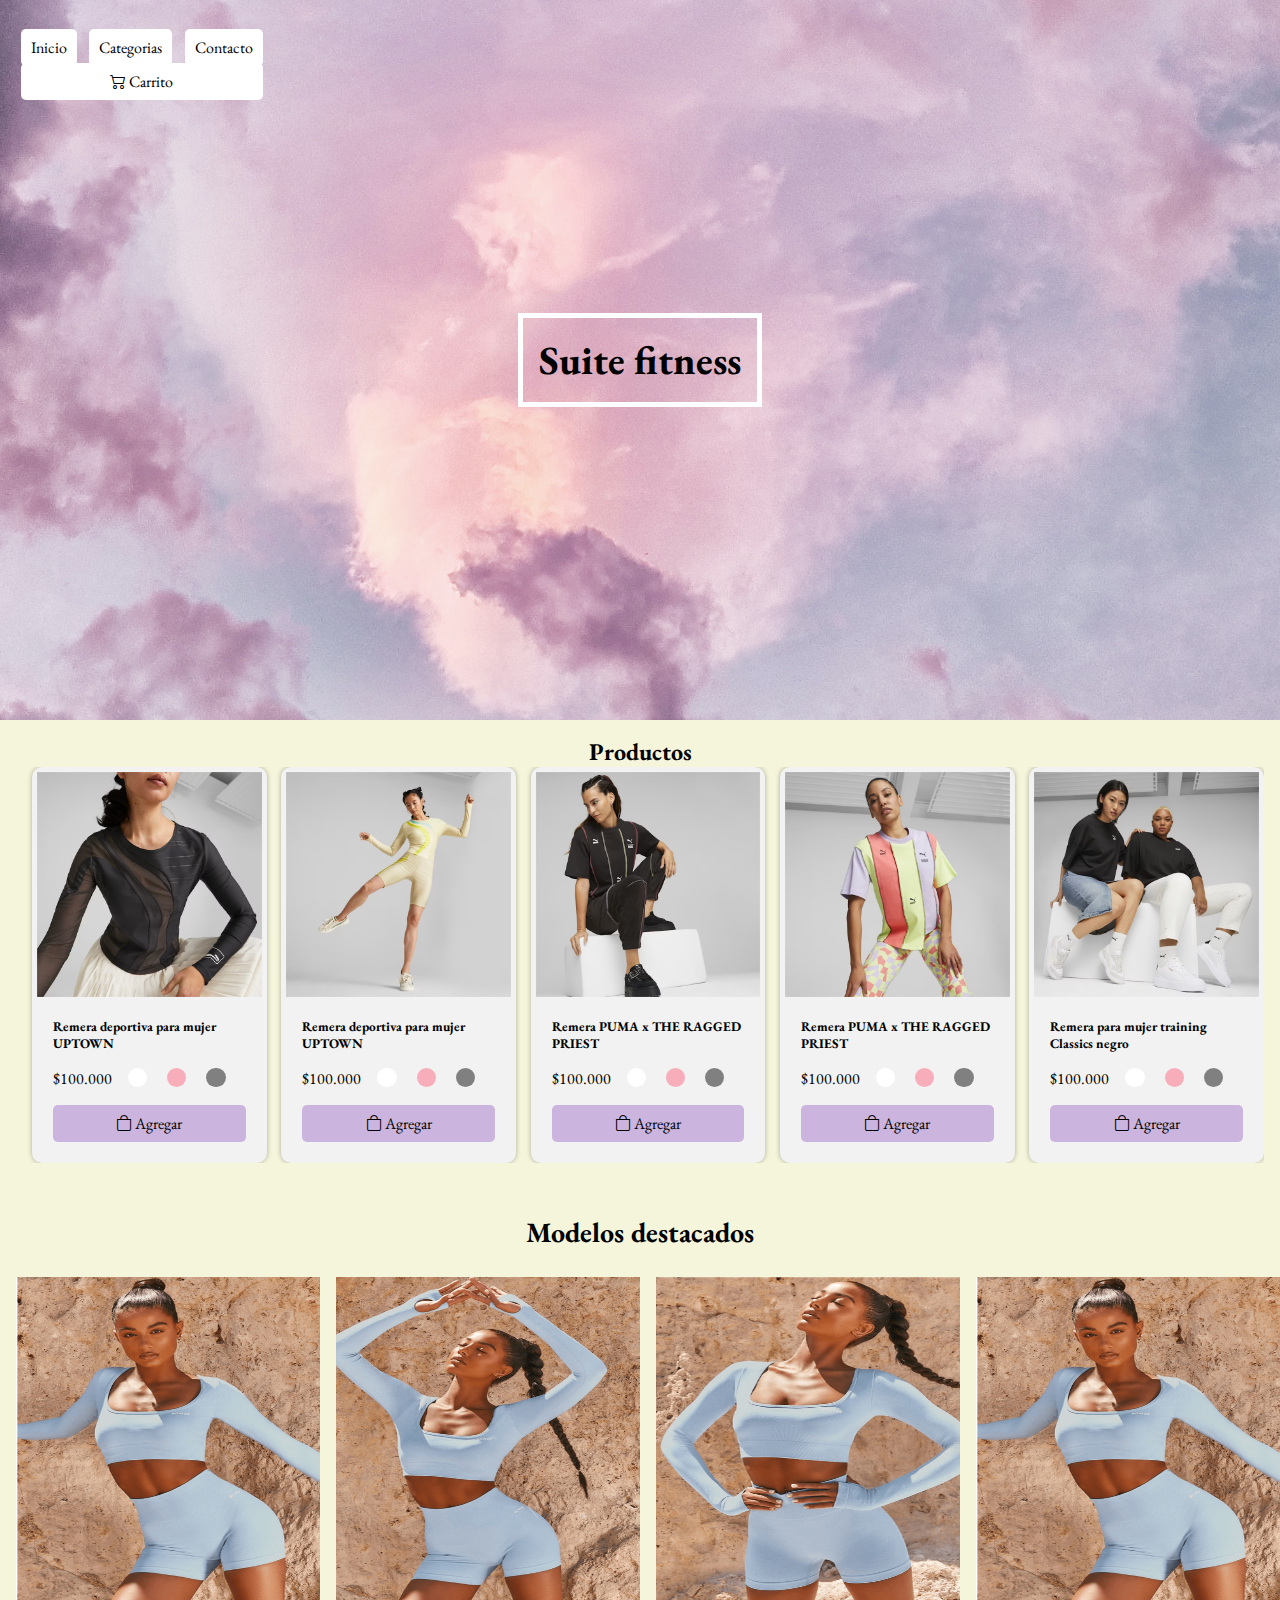
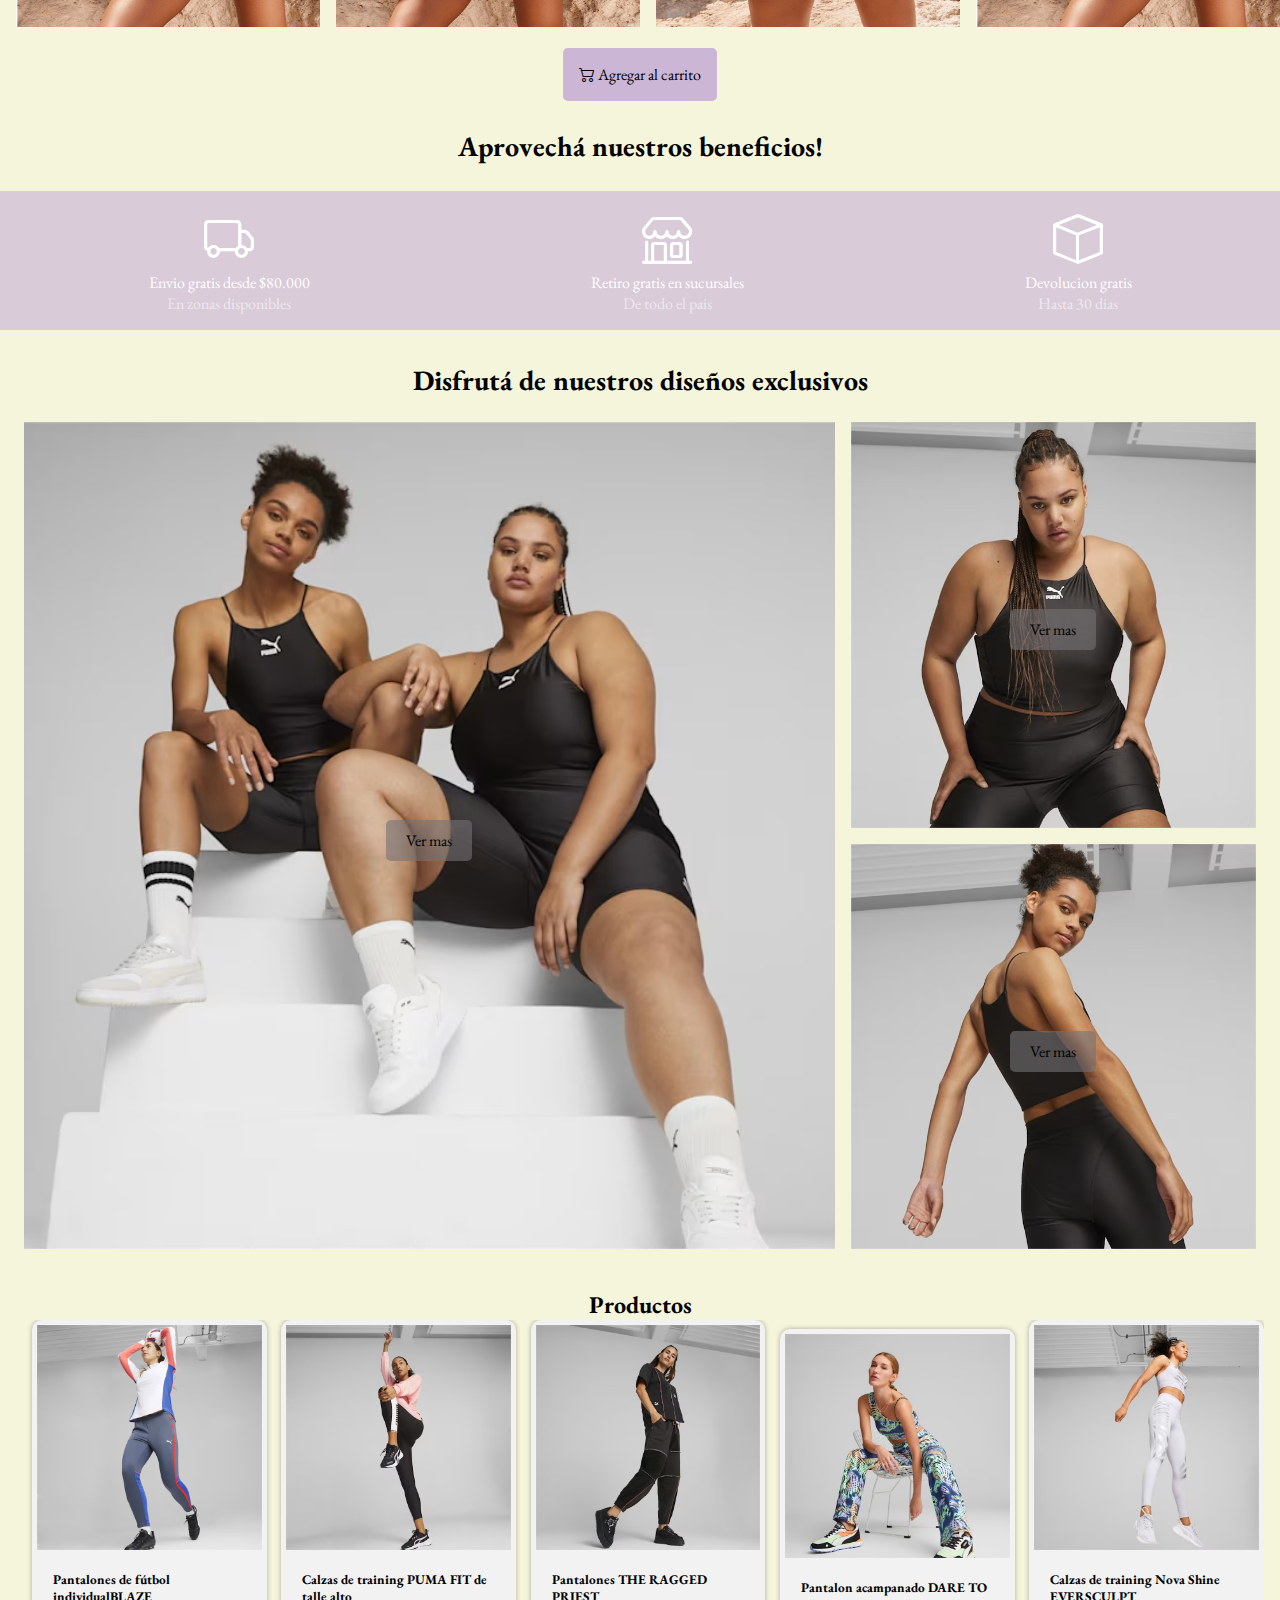
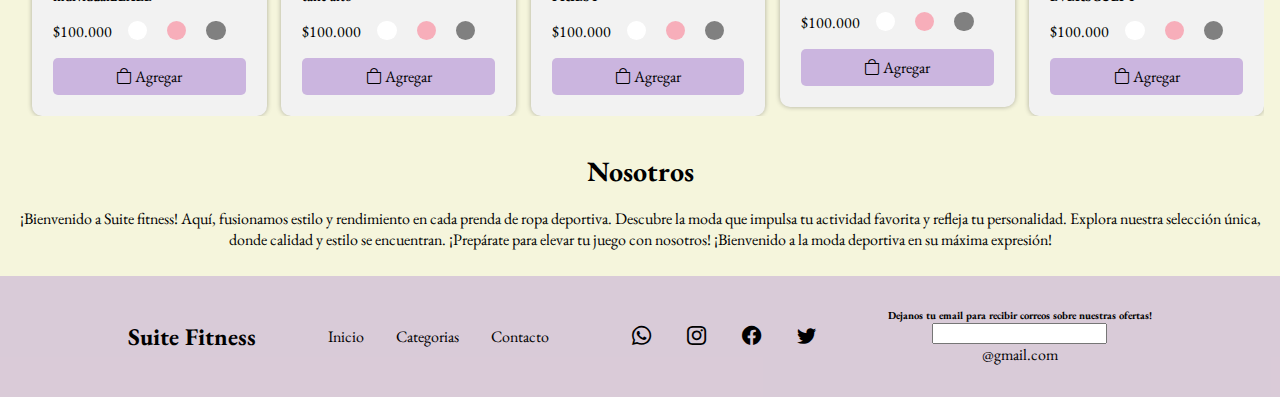
<file: index.html>
<!DOCTYPE html>
<html lang="en">
<head>
    <meta charset="UTF-8">
    <meta name="viewport" content="width=device-width, initial-scale=1.0">
    <link rel="stylesheet" href="https://cdn.jsdelivr.net/npm/bootstrap-icons@1.11.2/font/bootstrap-icons.min.css">
    <link rel="preconnect" href="https://fonts.googleapis.com">
    <link rel="preconnect" href="https://fonts.gstatic.com" crossorigin>
    <link href="https://fonts.googleapis.com/css2?family=DM+Serif+Display:ital@1&family=EB+Garamond&display=swap" rel="stylesheet">
    <link href="https://cdn.jsdelivr.net/npm/bootstrap@5.3.2/dist/css/bootstrap.min.css" rel="stylesheet" integrity="sha384-T3c6CoIi6uLrA9TneNEoa7RxnatzjcDSCmG1MXxSR1GAsXEV/Dwwykc2MPK8M2HN" crossorigin="anonymous">
    <meta name="view-transition" content="same-origin">
    <link rel="stylesheet" href="./styles/styles.css">
    <meta name="description" content="Explora nuestra amplia gama de productos en la tienda en línea. Descubre ofertas especiales y productos exclusivos. ¡Haz que tus compras sean fáciles y convenientes con nosotros!">
    <title>Inicio</title>
</head>
<body>
    <header class="navbar navbar-expand-lg bg-body-tertiary">
        <div class="container-fluid">
            <button class="navbar-toggler" type="button" data-bs-toggle="collapse" data-bs-target="#navbarNavAltMarkup" aria-controls="navbarNavAltMarkup" aria-expanded="false" aria-label="Toggle navigation">
            <span class="navbar-toggler-icon"></span>
            </button>
        <nav class="collapse navbar-collapse" id="navbarNavAltMarkup">
            <div class="navbar-nav">
                <a class="nav-link active button button-header" aria-current="page" href="./index.html">Inicio</a>
                <a class="nav-link button button-header" href="./pages/categorias.html">Categorias</a>
                <a class="nav-link button button-header" href="#footer">Contacto</a>
                <div class="nav-link button-carrito">
                    <i class="bi-cart2"></i>
                    <a href="./pages/carrito.html">Carrito</a>
                </div>
            </div>
        </nav>
        </div>
    </header>

    <main>
        <div class="portada">
            <H1>
                Suite fitness
            </H1>
        </div>

        <section class="product container">

            <h2 class="product__title">Productos</h2>
            
            <div class="product__carrusel">
                
                <article class="product__card">
                    <img src="./img/topnegro2.avif" alt="">
                    <div class="product__info">
                        <h5>Remera deportiva para mujer UPTOWN</h5>
                        <div class="product__precio-color">
                            <p>$100.000</p>
                            <div class="color-options-container">
                                <div class="color-option color1"></div>
                                <div class="color-option color2"></div>
                                <div class="color-option color3"></div>
                            </div>
                        </div>
                        <a class="button button__carrusel" href="./pages/carrito.html"><i class="bi bi-bag"></i>    Agregar</a>
                    </div>
                </article>

                <article class="product__card">
                    <img src="./img/modelo-topveige.avif" alt="">
                    <div class="product__info">
                        <h5>Remera deportiva para mujer UPTOWN</h5>
                        <div class="product__precio-color">
                            <p>$100.000</p>
                            <div class="color-options-container">
                                <div class="color-option color1"></div>
                                <div class="color-option color2"></div>
                                <div class="color-option color3"></div>
                            </div>
                        </div>
                        <a class="button button__carrusel" href="./pages/carrito.html"><i class="bi bi-bag"></i>    Agregar</a>
                    </div>
                </article>

                <article class="product__card">
                    <img src="./img/conjuntonegro2.avif" alt="">
                    <div class="product__info"> 
                        <h5>Remera PUMA x THE RAGGED PRIEST</h5>
                        <div class="product__precio-color">
                            <p>$100.000</p>
                            <div class="color-options-container">
                                <div class="color-option color1"></div>
                                <div class="color-option color2"></div>
                                <div class="color-option color3"></div>
                            </div>
                        </div>
                        <a class="button button__carrusel" href="./pages/carrito.html"><i class="bi bi-bag"></i>    Agregar</a>
                    </div>
                </article>

                <article class="product__card">
                    <img src="./img/remeramulticolor.avif" alt="">
                    <div class="product__info">
                        <h5>Remera PUMA x THE RAGGED PRIEST </h5>
                        <div class="product__precio-color">
                            <p>$100.000</p>
                            <div class="color-options-container">
                                <div class="color-option color1"></div>
                                <div class="color-option color2"></div>
                                <div class="color-option color3"></div>
                            </div>
                        </div>
                        <a class="button button__carrusel" href="./pages/carrito.html"><i class="bi bi-bag"></i>    Agregar</a>
                    </div>
                </article>

                <article class="product__card">
                    <img src="./img/remeramujer.avif" alt="">
                    <div class="product__info">
                        <h5>Remera para mujer training Classics negro</h5>
                        <div class="product__precio-color">
                            <p>$100.000</p>
                            <div class="color-options-container">
                                <div class="color-option color1"></div>
                                <div class="color-option color2"></div>
                                <div class="color-option color3"></div>
                            </div>
                        </div>
                        <a class="button button__carrusel" href="./pages/carrito.html"><i class="bi bi-bag"></i>    Agregar</a>
                    </div>
                </article>

                <article class="product__card">
                    <img src="./img/topcortogris.avif" alt="">
                    <div class="product__info">
                        <h5>Top corto gris con negro DARE TO </h5>
                        <div class="product__precio-color">
                            <p>$100.000</p>
                            <div class="color-options-container">
                                <div class="color-option color1"></div>
                                <div class="color-option color2"></div>
                                <div class="color-option color3"></div>
                            </div>
                        </div>
                        <a class="button button__carrusel" href="./pages/carrito.html"><i class="bi bi-bag"></i>    Agregar</a>
                    </div>
                </article>

                <article class="product__card">
                    <img src="./img/remeracortatirantes.avif" alt="">
                    <div class="product__info">
                        <h5>Remera corta de tirantes RUN ULTRAFORM </h5>
                        <div class="product__precio-color">
                            <p>$100.000</p>
                            <div class="color-options-container">
                                <div class="color-option color1"></div>
                                <div class="color-option color2"></div>
                                <div class="color-option color3"></div>
                            </div>
                        </div>
                        <a class="button button__carrusel" href="./pages/carrito.html"><i class="bi bi-bag"></i>    Agregar</a>
                    </div>
                </article>

                <article class="product__card">
                    <img src="./img/remerablanca.avif" alt="">
                    <div class="product__info">
                        <h5>Remera gráfica blanca PUMA x LIBERTY </h5>
                        <div class="product__precio-color">
                            <p>$100.000</p>
                            <div class="color-options-container">
                                <div class="color-option color1"></div>
                                <div class="color-option color2"></div>
                                <div class="color-option color3"></div>
                            </div>
                        </div>
                        <a class="button button__carrusel" href="./pages/carrito.html"><i class="bi bi-bag"></i>    Agregar</a>
                    </div>
                </article>

                <article class="product__card">
                    <img src="./img/topcortonegro.avif" alt="">
                    <div class="product__info">
                        <h5>Top de training corto Studio Ultrabare</h5>
                        <div class="product__precio-color">
                            <p>$100.000</p>
                            <div class="color-options-container">
                                <div class="color-option color1"></div>
                                <div class="color-option color2"></div>
                                <div class="color-option color3"></div>
                            </div>
                        </div>
                        <a class="button button__carrusel" href="./pages/carrito.html"><i class="bi bi-bag"></i>    Agregar</a>
                    </div>
                </article>

                <article class="product__card">
                    <img src="./img/remerarosa.avif" alt="">
                    <div class="product__info">
                        <h5>Remera gráfica rosa PUMA x LIBERTY</h5>
                        <div class="product__precio-color">
                            <p>$100.000</p>
                            <div class="color-options-container">
                                <div class="color-option color1"></div>
                                <div class="color-option color2"></div>
                                <div class="color-option color3"></div>
                            </div>
                        </div>
                        <a class="button button__carrusel" href="./pages/carrito.html"><i class="bi bi-bag"></i>    Agregar</a>
                    </div>
                </article>
            </div> 
        </section>

        <section class="galeria container">
            <h2 class="title">Modelos destacados</h2>
            <div class="galeria__img">
                <div class="galeria-seccion1">
                    <div>
                        <img src="./img/conjuntoazul1.png" alt="">
                    </div>
                    <div>
                        <img src="./img/conjuntoazul2.png" alt="">
                    </div>
                </div>
                
                <div class="galeria-seccion2">
                    <div>
                        <img src="./img/conjuntoazul3.png" alt="">
                    </div>
                    <div>
                        <img src="./img/conjuntoazul1.png" alt="">
                    </div>
                </div>
            </div>

            <div class="galeria__button button">
                <i class="bi-cart2"></i>
                <a href="./pages/carrito.html">Agregar al carrito</a>
            </div>
        </section>

        <h2 class="title title-beneficios">Aprovechá nuestros beneficios!</h2>
        <section class="beneficio">
            <div class="beneficio__envio">
                <i class="bi bi-truck"></i>
                <div class="envio-info">  Envio gratis desde $80.000<p class="beneficio-info2">En zonas disponibles</p></div>
            </div>
            <div class="beneficio__retiro">
                <i class="bi bi-shop"></i>               
                <div class="retiro-info">  Retiro gratis en sucursales <p class="beneficio-info2">De todo el pais</p></div>
            </div>
            <div class="beneficio__devolucion">
                <i class="bi bi-box"></i>
                <div class="devolucion-info">  Devolucion gratis<p class="beneficio-info2">Hasta 30 dias</p></div>
            </div>

        </section>

        <h2 class="title title-galeria">Disfrutá  de nuestros diseños exclusivos</h2>
        <div class="galeria-2 container">
            <section class="galeria-2__photo-destacada photo">
                <img src="./img/topdoble.avif" alt="">
                <a href="./pages/categorias.html" class="button button-destacado">Ver mas</a>  
            </section>
            <section class="galeria-2__photo2 photo">
                <img src="./img/topdoble2.avif" alt="">
                <a href="./pages/categorias.html" class="button button-destacado">Ver mas</a>
            </section>
            <section class="galeria-2__photo3 photo">
                <img src="./img/topdoble3.avif" alt="">
                <a href="./pages/categorias.html" class="button button-destacado">Ver mas</a>
            </section>
        </div>

        <section class="product container">

            <h2 class="product__title">Productos</h2>
            
            <div class="product__carrusel">
                
                <article class="product__card">
                    <img src="./img/pantalon-futbol.avif" alt="">
                    <div class="product__info">
                        <h5>Pantalones de fútbol individualBLAZE</h5>
                        <div class="product__precio-color">
                            <p>$100.000</p>
                            <div class="color-options-container">
                                <div class="color-option color1"></div>
                                <div class="color-option color2"></div>
                                <div class="color-option color3"></div>
                            </div>
                        </div>
                        <a class="button button__carrusel" href="./pages/carrito.html"><i class="bi bi-bag"></i>    Agregar</a>
                    </div>
                </article>

                <article class="product__card">
                    <img src="./img/calza-rosa-negro.avif" alt="">
                    <div class="product__info">
                        <h5>Calzas de training PUMA FIT de talle alto</h5>
                        <div class="product__precio-color">
                            <p>$100.000</p>
                            <div class="color-options-container">
                                <div class="color-option color1"></div>
                                <div class="color-option color2"></div>
                                <div class="color-option color3"></div>
                            </div>
                        </div>
                        <a class="button button__carrusel" href="./pages/carrito.html"><i class="bi bi-bag"></i>    Agregar</a>
                    </div>
                </article>

                <article class="product__card">
                    <img src="./img/pantalon-ancho-negro.avif" alt="">
                    <div class="product__info"> 
                        <h5>Pantalones THE RAGGED PRIEST</h5>
                        <div class="product__precio-color">
                            <p>$100.000</p>
                            <div class="color-options-container">
                                <div class="color-option color1"></div>
                                <div class="color-option color2"></div>
                                <div class="color-option color3"></div>
                            </div>
                        </div>
                        <a class="button button__carrusel" href="./pages/carrito.html"><i class="bi bi-bag"></i>    Agregar</a>
                    </div>
                </article>

                <article class="product__card">
                    <img src="./img/pantalon-estampado.avif" alt="">
                    <div class="product__info">
                        <h5>Pantalon acampanado DARE TO</h5>
                        <div class="product__precio-color">
                            <p>$100.000</p>
                            <div class="color-options-container">
                                <div class="color-option color1"></div>
                                <div class="color-option color2"></div>
                                <div class="color-option color3"></div>
                            </div>
                        </div>
                        <a class="button button__carrusel" href="./pages/carrito.html"><i class="bi bi-bag"></i>    Agregar</a>
                    </div>
                </article>

                <article class="product__card">
                    <img src="./img/calza-blanca.avif" alt="">
                    <div class="product__info">
                        <h5>Calzas de training Nova Shine EVERSCULPT</h5>
                        <div class="product__precio-color">
                            <p>$100.000</p>
                            <div class="color-options-container">
                                <div class="color-option color1"></div>
                                <div class="color-option color2"></div>
                                <div class="color-option color3"></div>
                            </div>
                        </div>
                        <a class="button button__carrusel" href="./pages/carrito.html"><i class="bi bi-bag"></i>    Agregar</a>
                    </div>
                </article>

                <article class="product__card">
                    <img src="./img/pantalon-veige.avif" alt="">
                    <div class="product__info">
                        <h5>Pantalon de algodon DARE TO</h5>
                        <div class="product__precio-color">
                            <p>$100.000</p>
                            <div class="color-options-container">
                                <div class="color-option color1"></div>
                                <div class="color-option color2"></div>
                                <div class="color-option color3"></div>
                            </div>
                        </div>
                        <a class="button button__carrusel" href="./pages/carrito.html"><i class="bi bi-bag"></i>    Agregar</a>
                    </div>
                </article>

                <article class="product__card">
                    <img src="./img/pantalon-ancho-negro.avif" alt="">
                    <div class="product__info">
                        <h5>Pantalon de algodon DARE TO </h5>
                        <div class="product__precio-color">
                            <p>$100.000</p>
                            <div class="color-options-container">
                                <div class="color-option color1"></div>
                                <div class="color-option color2"></div>
                                <div class="color-option color3"></div>
                            </div>
                        </div>
                        <a class="button button__carrusel" href="./pages/carrito.html"><i class="bi bi-bag"></i>    Agregar</a>
                    </div>
                </article>

                <article class="product__card">
                    <img src="./img/pantalon-arcoiris.avif" alt="">
                    <div class="product__info">
                        <h5>Pantalones de training PUMA x lemlem</h5>
                        <div class="product__precio-color">
                            <p>$100.000</p>
                            <div class="color-options-container">
                                <div class="color-option color1"></div>
                                <div class="color-option color2"></div>
                                <div class="color-option color3"></div>
                            </div>
                        </div>
                        <a class="button button__carrusel" href="./pages/carrito.html"><i class="bi bi-bag"></i>    Agregar</a>
                    </div>
                </article>

                <article class="product__card">
                    <img src="./img/pantalon-grafico.avif" alt="">
                    <div class="product__info">
                        <h5>Pantalones gráficos PERKS AND MINI</h5>
                        <div class="product__precio-color">
                            <p>$100.000</p>
                            <div class="color-options-container">
                                <div class="color-option color1"></div>
                                <div class="color-option color2"></div>
                                <div class="color-option color3"></div>
                            </div>
                        </div>
                        <a class="button button__carrusel" href="./pages/carrito.html"><i class="bi bi-bag"></i>    Agregar</a>
                    </div>
                </article>

                <article class="product__card">
                    <img src="./img/pantalon-rosa-corto.avif" alt="">
                    <div class="product__info">
                        <h5>Pantalones tobilleros DOWNTOWN</h5>
                        <div class="product__precio-color">
                            <p>$100.000</p>
                            <div class="color-options-container">
                                <div class="color-option color1"></div>
                                <div class="color-option color2"></div>
                                <div class="color-option color3"></div>
                            </div>
                        </div>
                        <a class="button button__carrusel" href="./pages/carrito.html"><i class="bi bi-bag"></i>    Agregar</a>
                    </div>
                </article>
            </div> 
        </section>


        <div class="nosotros container">
            <h2 class="title">Nosotros</h2>
            <p>¡Bienvenido a Suite fitness! Aquí, fusionamos estilo y rendimiento en cada prenda de ropa deportiva. Descubre la moda que impulsa tu actividad favorita y refleja tu personalidad. Explora nuestra selección única, donde calidad y estilo se encuentran. ¡Prepárate para elevar tu juego con nosotros! ¡Bienvenido a la moda deportiva en su máxima expresión!</p>
        </div>
        
    </main>

    <footer class="footer" id="footer">
        <div>
            <h2 class="footer_title">Suite Fitness</h2>
        </div>
        <div class="footer__menu">
            <nav class="footer__menu">
                <ul>
                    <li class="footer__button button"><a href="./index.html">Inicio</a></li>
                    <li class="footer__button button"><a href="./pages/categorias.html">Categorias</a></li>
                    <li class="footer__button button"><a href="#footer">Contacto</a></li>
                </ul>
            </nav>
        </div>
        <div class="footer__contacto">
            <div class="footer__icons">
                <i class="bi bi-whatsapp"></i>
                <i class="bi bi-instagram"></i>
                <i class="bi bi-facebook"></i>
                <i class="bi bi-twitter"></i>
            </div>
            <!-- <p class="copyright">© 2023 studios. All rights reserved.</p> -->
        </div>
        <div class="footer__email">
            <h6>Dejanos tu email para recibir correos sobre nuestras ofertas!</h6>
            <div class="input-group mb-3">
                <input type="text" class="form-control" placeholder="" aria-label="Recipient's username" aria-describedby="basic-addon2">
                <div class="input-group-append">
                    <span class="input-group-text" id="basic-addon2">@gmail.com</span>
                </div>
            </div>
        </div>
    </footer>
    <script src="https://cdn.jsdelivr.net/npm/bootstrap@5.3.2/dist/js/bootstrap.bundle.min.js" integrity="sha384-C6RzsynM9kWDrMNeT87bh95OGNyZPhcTNXj1NW7RuBCsyN/o0jlpcV8Qyq46cDfL" crossorigin="anonymous"></script>
</body>
</html>
</file>
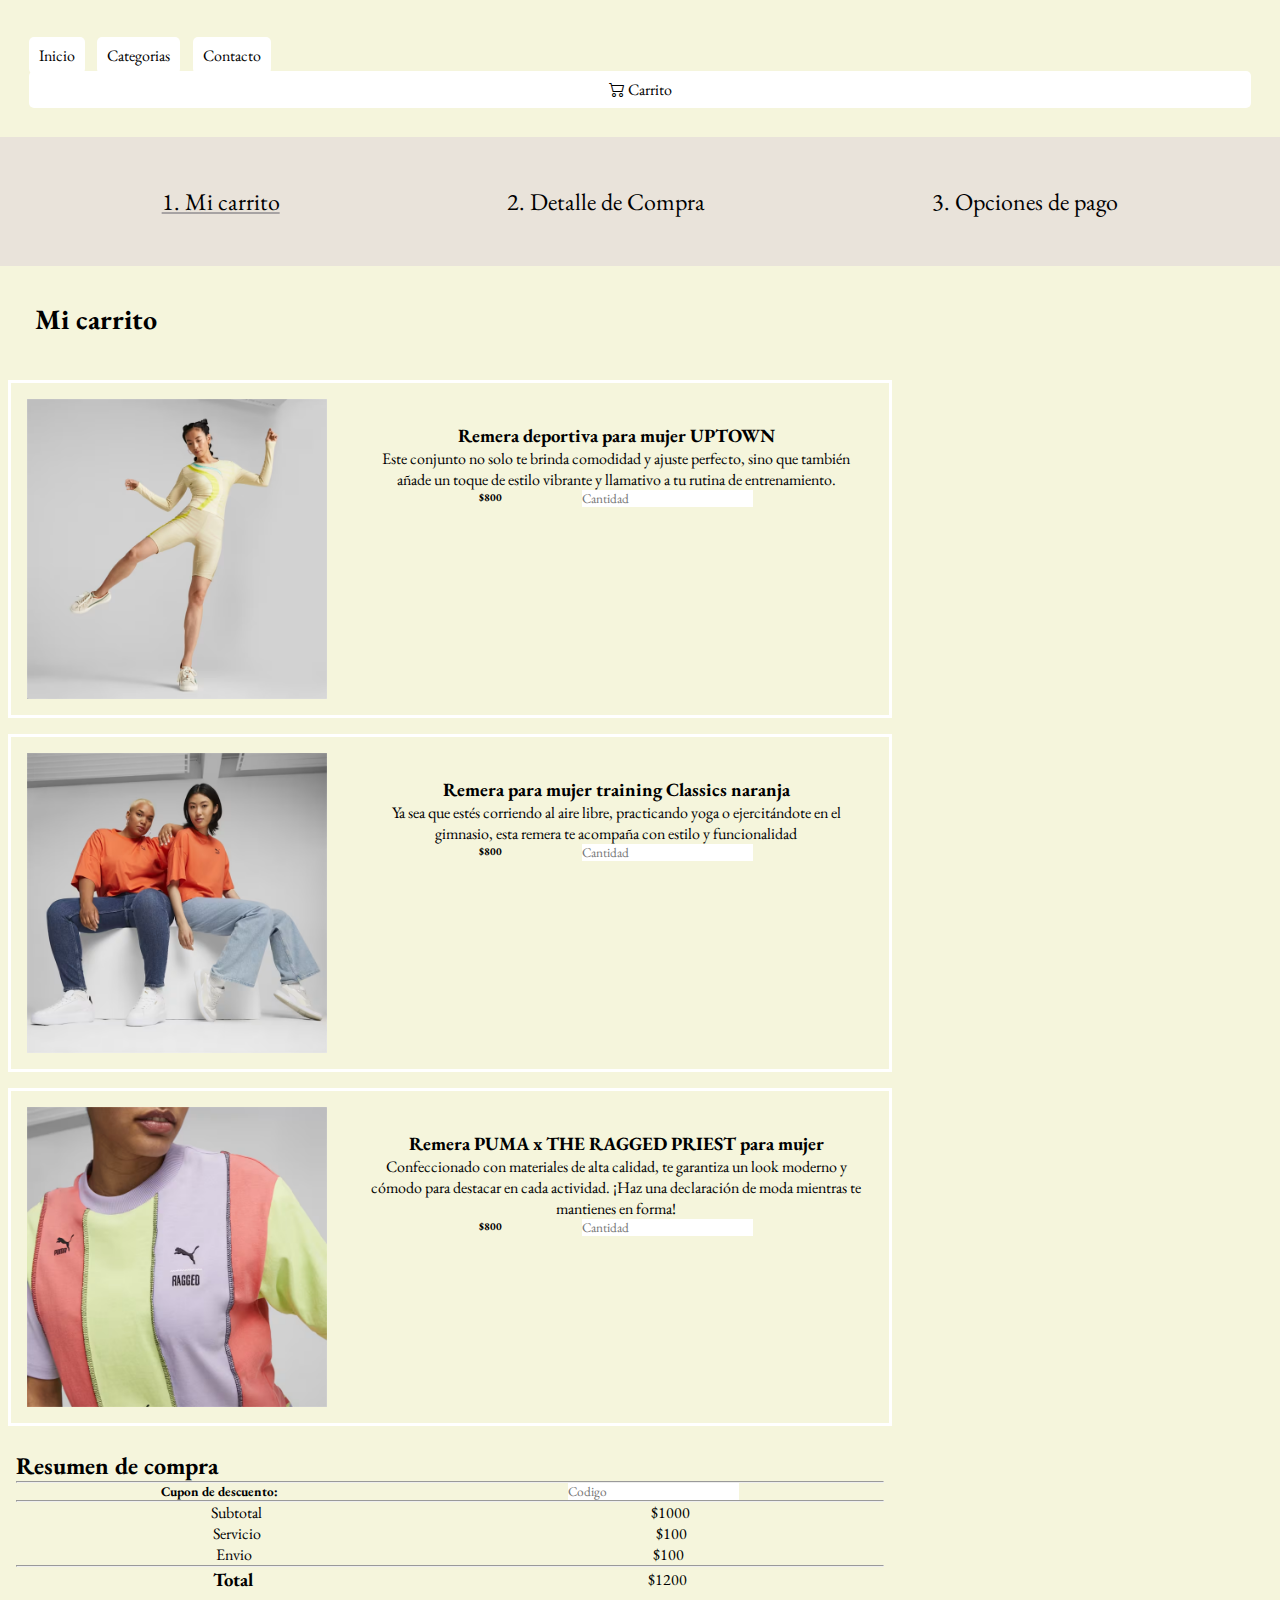
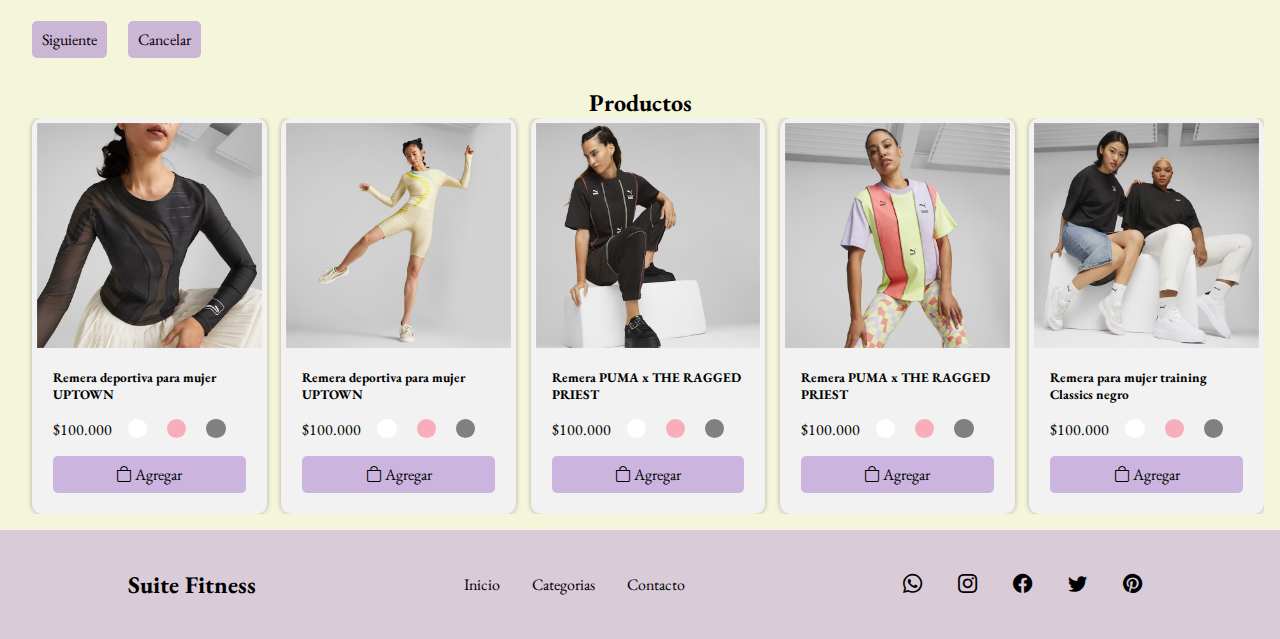
<file: pages/carrito.html>
<!DOCTYPE html>
<html lang="en">
<head>
    <meta charset="UTF-8">
    <meta name="viewport" content="width=device-width, initial-scale=1.0">
    <link rel="stylesheet" href="https://cdn.jsdelivr.net/npm/bootstrap-icons@1.11.2/font/bootstrap-icons.min.css">
    <link rel="preconnect" href="https://fonts.googleapis.com">
    <link rel="preconnect" href="https://fonts.gstatic.com" crossorigin>
    <link href="https://fonts.googleapis.com/css2?family=DM+Serif+Display:ital@1&family=EB+Garamond&display=swap" rel="stylesheet">
    <link href="https://cdn.jsdelivr.net/npm/bootstrap@5.3.2/dist/css/bootstrap.min.css" rel="stylesheet" integrity="sha384-T3c6CoIi6uLrA9TneNEoa7RxnatzjcDSCmG1MXxSR1GAsXEV/Dwwykc2MPK8M2HN" crossorigin="anonymous">
    <meta class="description" content=" Revisa tus artículos seleccionados y prepara tu compra en nuestro carrito de compras seguro. Agrega, elimina o actualiza productos antes de finalizar tu pedido.">
    <link rel="stylesheet" href="../styles/styles.css">    
    <title>Carrito</title>
</head>
<body>
    <header class="navbar navbar-expand-lg bg-body-tertiary navbar-carrito">
        <div class="container-fluid">
            <button class="navbar-toggler" type="button" data-bs-toggle="collapse" data-bs-target="#navbarNavAltMarkup" aria-controls="navbarNavAltMarkup" aria-expanded="false" aria-label="Toggle navigation">
            <span class="navbar-toggler-icon"></span>
            </button>
        <nav class="collapse navbar-collapse" id="navbarNavAltMarkup">
            <div class="navbar-nav">
                <a class="nav-link active button button-header" aria-current="page" href="../index.html">Inicio</a>
                <a class="nav-link button button-header" href="./categorias.html">Categorias</a>
                <a class="nav-link button button-header" href="#footer">Contacto</a>
                <div class="nav-link button-carrito">
                    <i class="bi-cart2"></i>
                    <a href="./pages/carrito.html">Carrito</a>
                </div>
            </div>
        </nav>
        </div>
    </header>
    
    <main>
        <div class="menu">
            <nav class="menu__carrito">
                <ul>
                    <li class="menu__barra menu__destacado"><a href="./carrito.html">1. Mi carrito</a></li>
                </ul>
                <ul>
                    <li class="menu__barra"><a href="./detallecompra.html">2. Detalle de Compra</a></li>
                </ul>
                <ul>
                    <li class="menu__barra"><a href="./pago.html">3. Opciones de pago</a></li>
                </ul>
            </nav>
        </div>

        <div class="galeria-carrito">
            <h2 class="title title-cart">Mi carrito</h2>
            <div class="galeria-carrito__info">
                <section class="galeria-carrito__product photo">
                    <div class="galeria-carrito__img img-container">
                        <img src="../img/modelo-topveige.avif" alt="">
                    </div>
                    <div class="galeria-carrito__nom-precio-cant">
                        <h3 class="galeria-carrito__title">Remera deportiva para mujer UPTOWN</h3>
                        <p> Este conjunto no solo te brinda comodidad y ajuste perfecto, sino que también añade un toque de estilo vibrante y llamativo a tu rutina de entrenamiento.</p>
                        <div class="galeria-carrito__precio-cant">
                            <h6>$800</h6>
                            <input class="galeria-carrito__input" type="text" placeholder="Cantidad" name="Cantidad" id="">
                        </div>
                    </div>
                </section>

                <section class="galeria-carrito__product photo">
                    <div class="galeria-carrito__img img-container">
                        <img src="../img/remeranaranjadoble.avif" alt="">
                    </div>
                    <div class="galeria-carrito__nom-precio-cant">
                        <h3 class="galeria-carrito__title">Remera para mujer training Classics naranja </h3>
                        <p> Ya sea que estés corriendo al aire libre, practicando yoga o ejercitándote en el gimnasio, esta remera te acompaña con estilo y funcionalidad</p>
                        <div class="galeria-carrito__precio-cant">
                            <h6>$800</h6>
                            <input class="galeria-carrito__input" type="text" placeholder="Cantidad" name="Cantidad" id="">
                        </div>
                    </div>
                </section>

                <section class="galeria-carrito__product photo">
                    <div class="galeria-carrito__img img-container">
                        <img src="../img/conjuntomulticolor4.avif" alt="">
                    </div>
                    <div class="galeria-carrito__nom-precio-cant">
                        <h3 class="galeria-carrito__title">Remera PUMA x THE RAGGED PRIEST para mujer</h3>
                        <p>  Confeccionado con materiales de alta calidad, te garantiza un look moderno y cómodo para destacar en cada actividad. ¡Haz una declaración de moda mientras te mantienes en forma!</p>
                        <div class="galeria-carrito__precio-cant">
                            <h6>$800</h6>
                            <input class="galeria-carrito__input" type="text" placeholder="Cantidad" name="Cantidad" id="">
                        </div>
                    </div>
                </section>
                
            </div>

            <section class="galeria-carrito__resumen-compra">
                <div class="resumen-compra">
                    <h2>Resumen de compra</h2>
                    <hr>
                    <div class="resumen-compra__cup">
                        <h5>Cupon de descuento: </h5>
                        <input class="galeria-carrito__input" type="text" placeholder="Codigo">
                    </div>
                    <hr>
                    <div class="resumen-compra__sub">
                        <p>Subtotal </p>
                        <p>$1000</p>
                    </div>
                    <div class="resumen-compra__serv">
                        <p>Servicio</p>
                        <p>$100</p>
                    </div>
                    <div class="resumen-compra__env">
                        <p>Envio</p>
                        <p>$100</p>
                    </div>
                    <hr>
                    <div class="resumen-compra__total">
                        <h3>Total</h3>
                        <p>$1200</p>
                    </div>
                </div>
            </section>
        </div>
        <section class="btn-next">
            <div class="btn-next__sig">
                <a class="button" href="./detallecompra.html">Siguiente</a>
            </div>
            <div class="btn-next__cancelar">
                <a class="button" href="../index.html">Cancelar</a>
            </div>
        </section>

        <section class="product container">

            <h2 class="product__title">Productos</h2>
            
            <div class="product__carrusel">
                
                <article class="product__card">
                    <img src="../img/topnegro2.avif" alt="">
                    <div class="product__info">
                        <h5>Remera deportiva para mujer UPTOWN</h5>
                        <div class="product__precio-color">
                            <p>$100.000</p>
                            <div class="color-options-container">
                                <div class="color-option color1"></div>
                                <div class="color-option color2"></div>
                                <div class="color-option color3"></div>
                            </div>
                        </div>
                        <a class="button button__carrusel" href="./pages/carrito.html"><i class="bi bi-bag"></i>    Agregar</a>
                    </div>
                </article>

                <article class="product__card">
                    <img src="../img/modelo-topveige.avif" alt="">
                    <div class="product__info">
                        <h5>Remera deportiva para mujer UPTOWN</h5>
                        <div class="product__precio-color">
                            <p>$100.000</p>
                            <div class="color-options-container">
                                <div class="color-option color1"></div>
                                <div class="color-option color2"></div>
                                <div class="color-option color3"></div>
                            </div>
                        </div>
                        <a class="button button__carrusel" href="./pages/carrito.html"><i class="bi bi-bag"></i>    Agregar</a>
                    </div>
                </article>

                <article class="product__card">
                    <img src="../img/conjuntonegro2.avif" alt="">
                    <div class="product__info"> 
                        <h5>Remera PUMA x THE RAGGED PRIEST</h5>
                        <div class="product__precio-color">
                            <p>$100.000</p>
                            <div class="color-options-container">
                                <div class="color-option color1"></div>
                                <div class="color-option color2"></div>
                                <div class="color-option color3"></div>
                            </div>
                        </div>
                        <a class="button button__carrusel" href="./pages/carrito.html"><i class="bi bi-bag"></i>    Agregar</a>
                    </div>
                </article>

                <article class="product__card">
                    <img src="../img/remeramulticolor.avif" alt="">
                    <div class="product__info">
                        <h5>Remera PUMA x THE RAGGED PRIEST </h5>
                        <div class="product__precio-color">
                            <p>$100.000</p>
                            <div class="color-options-container">
                                <div class="color-option color1"></div>
                                <div class="color-option color2"></div>
                                <div class="color-option color3"></div>
                            </div>
                        </div>
                        <a class="button button__carrusel" href="./pages/carrito.html"><i class="bi bi-bag"></i>    Agregar</a>
                    </div>
                </article>

                <article class="product__card">
                    <img src="../img/remeramujer.avif" alt="">
                    <div class="product__info">
                        <h5>Remera para mujer training Classics negro</h5>
                        <div class="product__precio-color">
                            <p>$100.000</p>
                            <div class="color-options-container">
                                <div class="color-option color1"></div>
                                <div class="color-option color2"></div>
                                <div class="color-option color3"></div>
                            </div>
                        </div>
                        <a class="button button__carrusel" href="./pages/carrito.html"><i class="bi bi-bag"></i>    Agregar</a>
                    </div>
                </article>

                <article class="product__card">
                    <img src="../img/topcortogris.avif" alt="">
                    <div class="product__info">
                        <h5>Top corto gris con negro DARE TO </h5>
                        <div class="product__precio-color">
                            <p>$100.000</p>
                            <div class="color-options-container">
                                <div class="color-option color1"></div>
                                <div class="color-option color2"></div>
                                <div class="color-option color3"></div>
                            </div>
                        </div>
                        <a class="button button__carrusel" href="./pages/carrito.html"><i class="bi bi-bag"></i>    Agregar</a>
                    </div>
                </article>

                <article class="product__card">
                    <img src="../img/remeracortatirantes.avif" alt="">
                    <div class="product__info">
                        <h5>Remera corta de tirantes RUN ULTRAFORM </h5>
                        <div class="product__precio-color">
                            <p>$100.000</p>
                            <div class="color-options-container">
                                <div class="color-option color1"></div>
                                <div class="color-option color2"></div>
                                <div class="color-option color3"></div>
                            </div>
                        </div>
                        <a class="button button__carrusel" href="./pages/carrito.html"><i class="bi bi-bag"></i>    Agregar</a>
                    </div>
                </article>

                <article class="product__card">
                    <img src="../img/remerablanca.avif" alt="">
                    <div class="product__info">
                        <h5>Remera gráfica blanca PUMA x LIBERTY </h5>
                        <div class="product__precio-color">
                            <p>$100.000</p>
                            <div class="color-options-container">
                                <div class="color-option color1"></div>
                                <div class="color-option color2"></div>
                                <div class="color-option color3"></div>
                            </div>
                        </div>
                        <a class="button button__carrusel" href="./pages/carrito.html"><i class="bi bi-bag"></i>    Agregar</a>
                    </div>
                </article>

                <article class="product__card">
                    <img src="../img/topcortonegro.avif" alt="">
                    <div class="product__info">
                        <h5>Top de training corto Studio Ultrabare</h5>
                        <div class="product__precio-color">
                            <p>$100.000</p>
                            <div class="color-options-container">
                                <div class="color-option color1"></div>
                                <div class="color-option color2"></div>
                                <div class="color-option color3"></div>
                            </div>
                        </div>
                        <a class="button button__carrusel" href="./pages/carrito.html"><i class="bi bi-bag"></i>    Agregar</a>
                    </div>
                </article>

                <article class="product__card">
                    <img src="../img/remerarosa.avif" alt="">
                    <div class="product__info">
                        <h5>Remera gráfica rosa PUMA x LIBERTY</h5>
                        <div class="product__precio-color">
                            <p>$100.000</p>
                            <div class="color-options-container">
                                <div class="color-option color1"></div>
                                <div class="color-option color2"></div>
                                <div class="color-option color3"></div>
                            </div>
                        </div>
                        <a class="button button__carrusel" href="./pages/carrito.html"><i class="bi bi-bag"></i>    Agregar</a>
                    </div>
                </article>
            </div> 
        </section>

    </main>
    
    <footer class="footer" id="footer">
        <div class="footer__title">
            <h2>Suite Fitness</h2>
        </div>
        <div class="footer__menu">
            <nav class="footer__menu">
                <ul>
                    <li class="footer__button button"><a href="./index.html">Inicio</a></li>
                    <li class="footer__button button"><a href="./pages/categorias.html">Categorias</a></li>
                    <li class="footer__button button"><a href="#footer">Contacto</a></li>
                </ul>
            </nav>
        </div>
        <div class="footer__contacto">
            <div class="footer__icons">
                <i class="bi bi-whatsapp"></i>
                <i class="bi bi-instagram"></i>
                <i class="bi bi-facebook"></i>
                <i class="bi bi-twitter"></i>
                <i class="bi bi-pinterest"></i>
            </div>
        <!-- <p class="copyright">© 2023 studios. All rights reserved.</p> -->
        </div>
    </footer>
    <script src="https://cdn.jsdelivr.net/npm/bootstrap@5.3.2/dist/js/bootstrap.bundle.min.js" integrity="sha384-C6RzsynM9kWDrMNeT87bh95OGNyZPhcTNXj1NW7RuBCsyN/o0jlpcV8Qyq46cDfL" crossorigin="anonymous"></script>
</body>
</body>
</html>
</file>
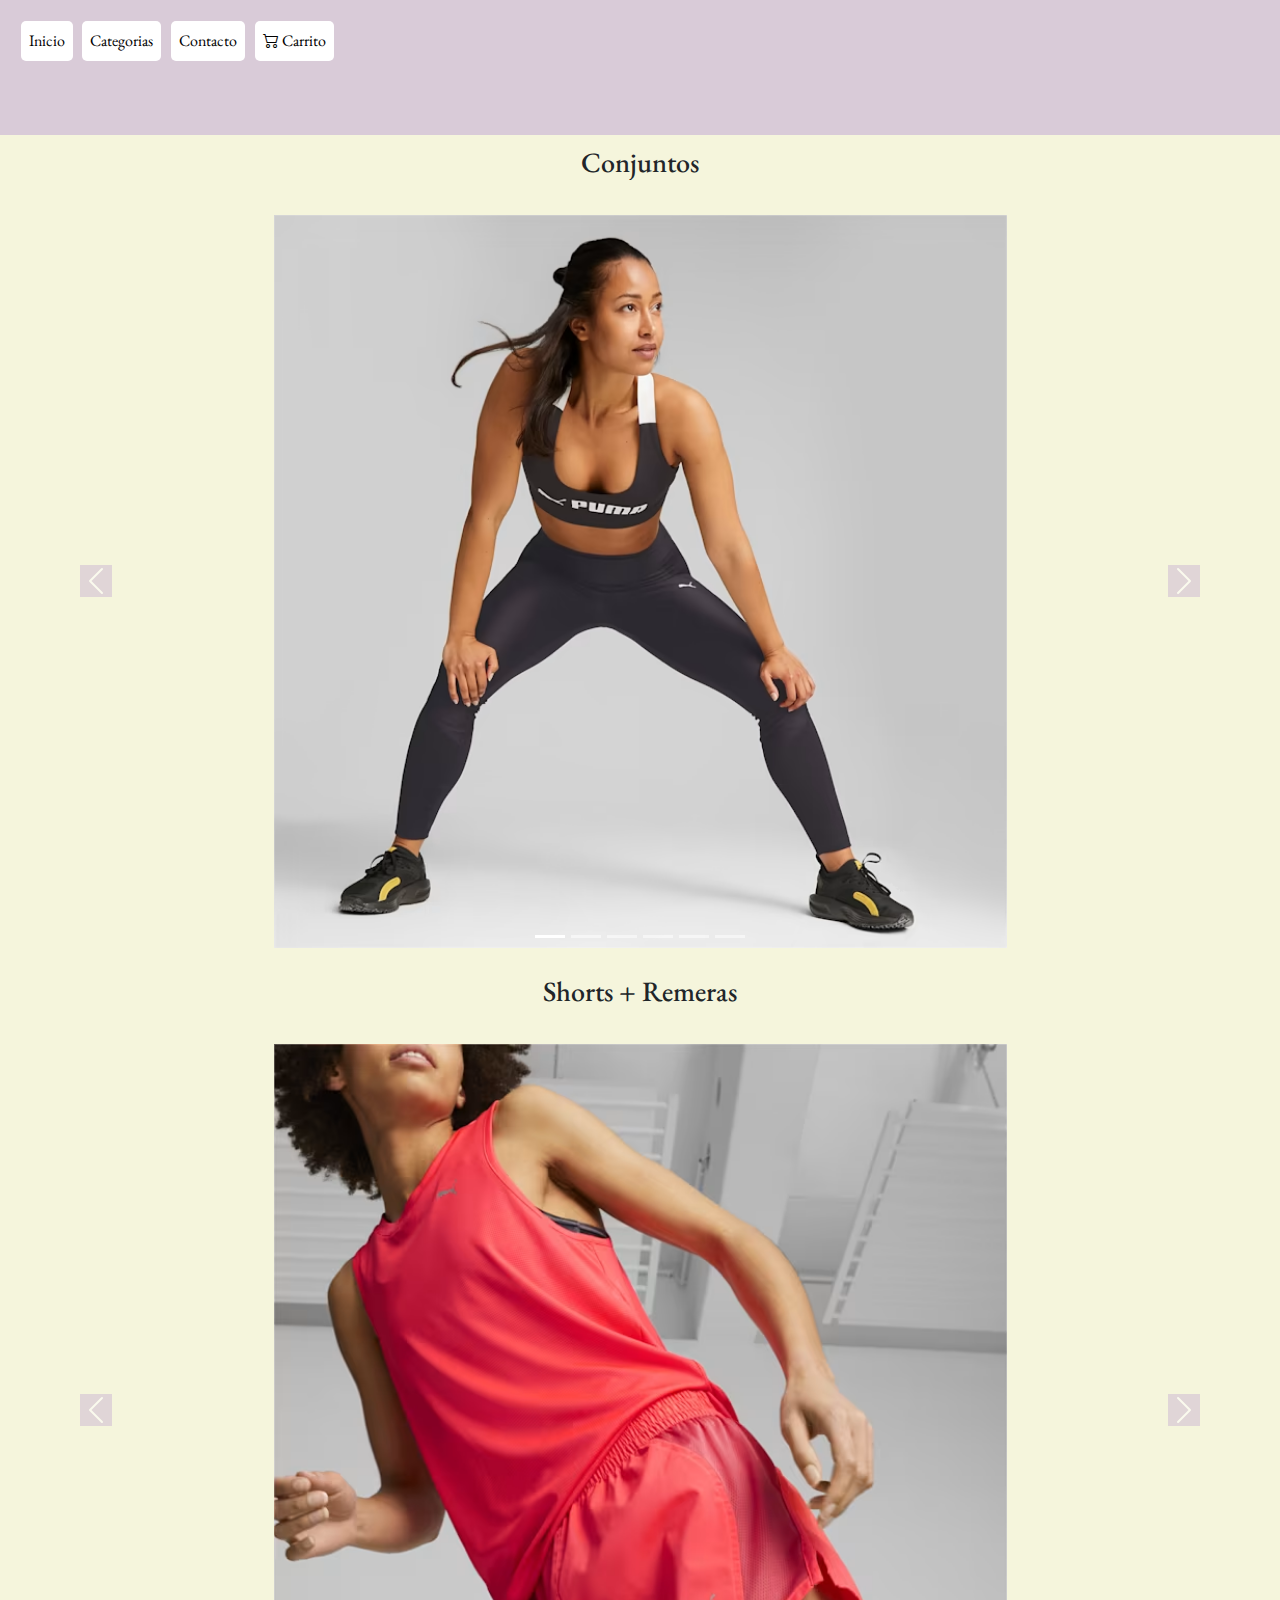
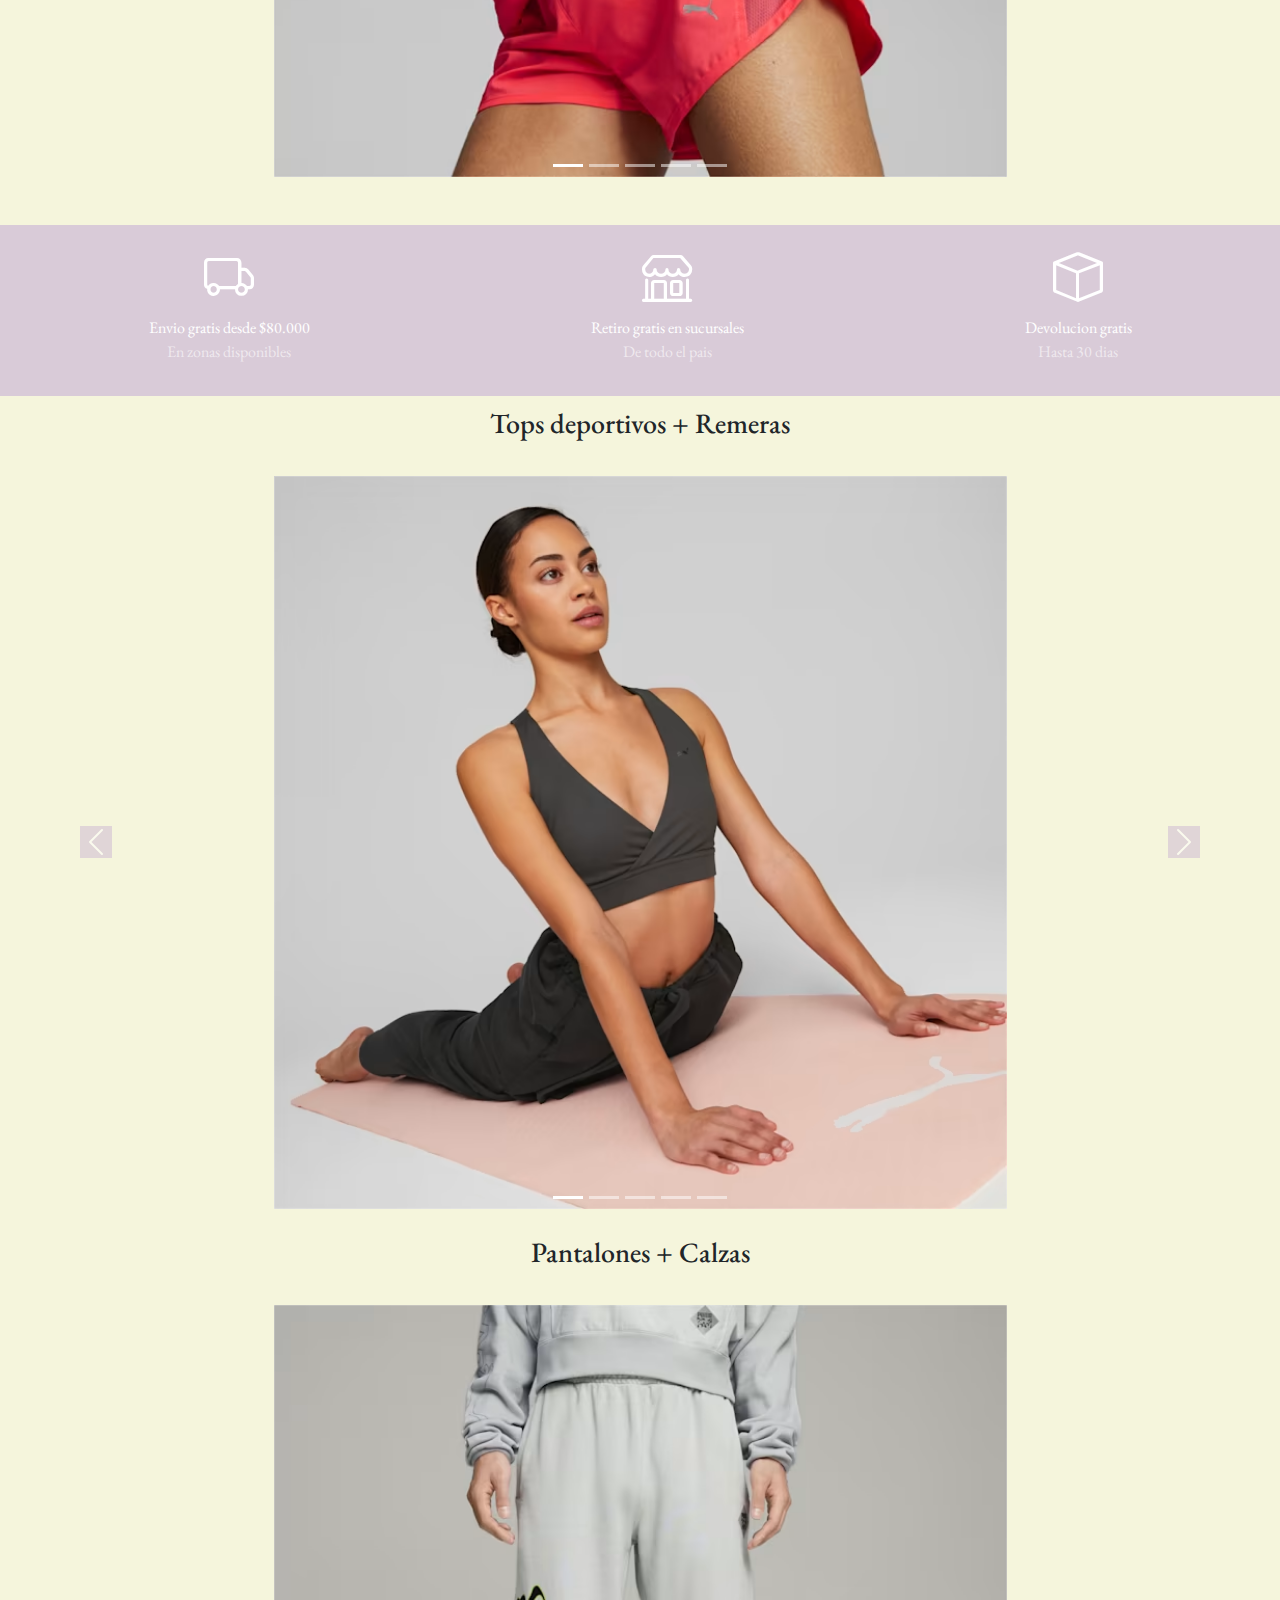
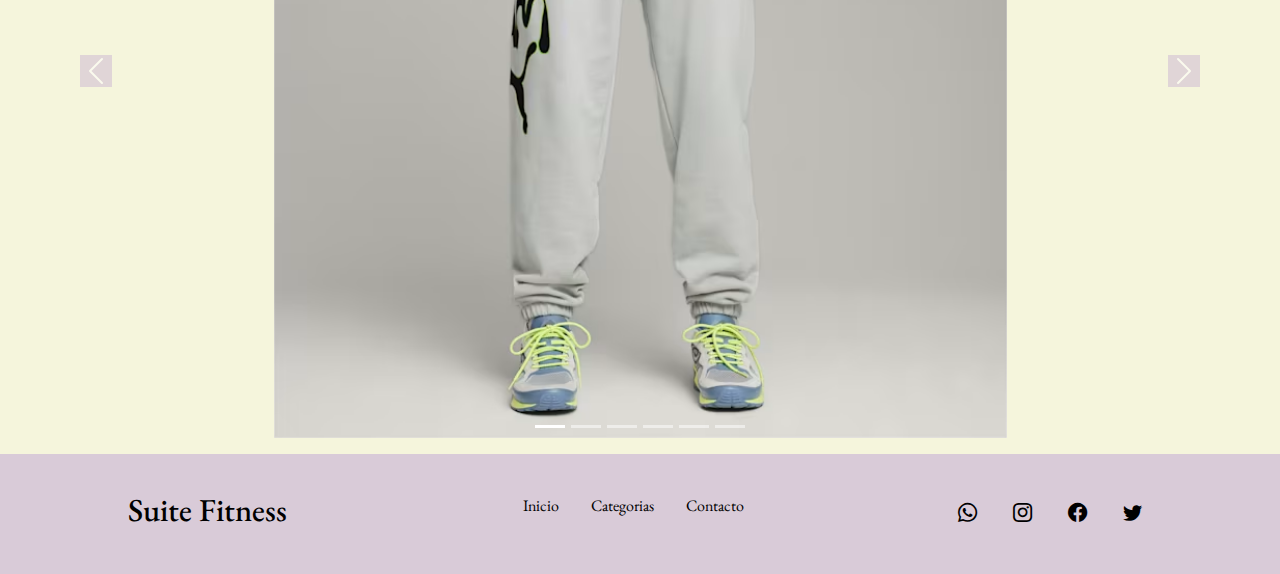
<file: pages/categorias.html>
<!DOCTYPE html>
<html lang="en">

<head>
    <meta charset="UTF-8">
    <meta name="viewport" content="width=device-width, initial-scale=1.0">
    <link rel="preconnect" href="https://fonts.googleapis.com">
    <link rel="preconnect" href="https://fonts.gstatic.com" crossorigin>
    <link href="https://fonts.googleapis.com/css2?family=DM+Serif+Display:ital@1&family=EB+Garamond&display=swap"
        rel="stylesheet">

    <link rel="stylesheet" href="https://cdn.jsdelivr.net/npm/bootstrap-icons@1.11.2/font/bootstrap-icons.min.css">
    <link rel="stylesheet" href="https://cdn.jsdelivr.net/npm/bootstrap@5.3.2/dist/css/bootstrap.min.css">
    <link rel="stylesheet" href="../styles/styles.css">
    <meta class="description"
        content="Descubre nuestra amplia gama de productos deportivos diseñados para mejorar tu rendimiento y sentirte comodo. Encuentra tus conjuntos para alcanzar tus metas fitness. Tambien podes explorar nuestra selección de tops, shorts, calzas y remeras de alta calidad.">
    <title> Categorias - tops - shorts - conjuntos deportivos - Suite Fitness </title>
    
</head>

<body>
    <header class="navbar navbar-expand-lg bg-body-tertiary">
        <div class="container-fluid">
            <button class="navbar-toggler" type="button" data-bs-toggle="collapse" data-bs-target="#navbarNavAltMarkup" aria-controls="navbarNavAltMarkup" aria-expanded="false" aria-label="Toggle navigation">
            <span class="navbar-toggler-icon"></span>
            </button>
        <nav class="collapse navbar-collapse" id="navbarNavAltMarkup">
            <div class="navbar-nav">
                <a class="nav-link active button button-header" aria-current="page" href="../index.html">Inicio</a>
                <a class="nav-link button button-header" href="./pages/categorias.html">Categorias</a>
                <a class="nav-link button button-header" href="#footer">Contacto</a>
                <div class="nav-link button-carrito">
                    <i class="bi-cart2"></i>
                    <a href="./carrito.html">Carrito</a>
                </div>
            </div>
        </nav>
        </div>
    </header>

    <main>

        <div class=" portada-categorias">
        </div>

        <h2 class="title title-categorias">Conjuntos</h2>
        <div id="carouselExampleCaptions1" class="carousel slide">
            <div class="carousel-indicators">
                <button type="button" data-bs-target="#carouselExampleCaptions1" data-bs-slide-to="0" class="active"
                    aria-current="true" aria-label="Slide 1"></button>
                <button type="button" data-bs-target="#carouselExampleCaptions1" data-bs-slide-to="1"
                    aria-label="Slide 2"></button>
                <button type="button" data-bs-target="#carouselExampleCaptions1" data-bs-slide-to="2"
                    aria-label="Slide 3"></button>
                <button type="button" data-bs-target="#carouselExampleCaptions1" data-bs-slide-to="3"
                    aria-label="Slide 4"></button>
                <button type="button" data-bs-target="#carouselExampleCaptions1" data-bs-slide-to="4"
                    aria-label="Slide 5"></button>
                <button type="button" data-bs-target="#carouselExampleCaptions1" data-bs-slide-to="5"
                    aria-label="Slide 5"></button>
            </div>
            <div class="carousel-inner">
                <div class="carousel-item active">
                    <img src="../img/conjunto-negro.avif" class="d-block " alt="...">
                </div>
                <div class="carousel-item">
                    <img src="../img/conjunto-rosita.avif" class="d-block" alt="...">
                </div>
                <div class="carousel-item">
                    <img src="../img/conjunto-celeste.avif" class="d-block" alt="...">
                </div>
                <div class="carousel-item">
                    <img src="../img/conjunto-amarillo.avif" class="d-block" alt="...">
                </div>
                <div class="carousel-item">
                    <img src="../img/conjunto-rosa.avif" class="d-block" alt="...">
                </div>
                
            </div>
            <button class="carousel-control-prev" type="button" data-bs-target="#carouselExampleCaptions1"
                data-bs-slide="prev">
                <span class="carousel-control-prev-icon" aria-hidden="true"></span>
                <span class="visually-hidden">Previous</span>
            </button>
            <button class="carousel-control-next" type="button" data-bs-target="#carouselExampleCaptions1"
                data-bs-slide="next">
                <span class="carousel-control-next-icon" aria-hidden="true"></span>
                <span class="visually-hidden">Next</span>
            </button>
        </div>

        <h2 class="title title-categorias">Shorts + Remeras</h2>

        <div id="carouselExampleCaptions2" class="carousel slide">
            <div class="carousel-indicators">
                <button type="button" data-bs-target="#carouselExampleCaptions2" data-bs-slide-to="0" class="active"
                    aria-current="true" aria-label="Slide 1"></button>
                <button type="button" data-bs-target="#carouselExampleCaptions2" data-bs-slide-to="1"
                    aria-label="Slide 2"></button>
                <button type="button" data-bs-target="#carouselExampleCaptions2" data-bs-slide-to="2"
                    aria-label="Slide 3"></button>
                <button type="button" data-bs-target="#carouselExampleCaptions2" data-bs-slide-to="3"
                    aria-label="Slide 4"></button>
                <button type="button" data-bs-target="#carouselExampleCaptions2" data-bs-slide-to="4"
                    aria-label="Slide 5"></button>
            </div>
            <div class="carousel-inner">
                <div class="carousel-item active">
                    <img src="../img/short-remera-fuccia.avif" class="d-block " alt="...">
                </div>
                <div class="carousel-item">
                    <img src="../img/short-remera-celeste.avif" class="d-block " alt="...">
                </div>
                <div class="carousel-item">
                    <img src="../img/short-remera-negro.avif" class="d-block" alt="...">
                </div>
                <div class="carousel-item">
                    <img src="../img/short-remera-verde.avif" class="d-block" alt="...">
                </div>
                <div class="carousel-item">
                    <img src="../img/short-remera-amarillo.avif" class="d-block" alt="...">
                </div>
            </div>
            <button class="carousel-control-prev" type="button" data-bs-target="#carouselExampleCaptions2"
                data-bs-slide="prev">
                <span class="carousel-control-prev-icon" aria-hidden="true"></span>
                <span class="visually-hidden">Previous</span>
            </button>
            <button class="carousel-control-next" type="button" data-bs-target="#carouselExampleCaptions2"
                data-bs-slide="next">
                <span class="carousel-control-next-icon" aria-hidden="true"></span>
                <span class="visually-hidden">Next</span>
            </button>
        </div>

        <section class="beneficio beneficio-categoria">
            <div class="beneficio__envio">
                <i class="bi bi-truck"></i>
                <div class="envio-info">  Envio gratis desde $80.000<p class="beneficio-info2">En zonas disponibles</p></div>
            </div>
            <div class="beneficio__retiro">
                <i class="bi bi-shop"></i>               
                <div class="retiro-info">  Retiro gratis en sucursales <p class="beneficio-info2">De todo el pais</p></div>
            </div>
            <div class="beneficio__devolucion">
                <i class="bi bi-box"></i>
                <div class="devolucion-info">  Devolucion gratis<p class="beneficio-info2">Hasta 30 dias</p></div>
            </div>

        </section>

        <h2 class="title title-categorias">Tops deportivos + Remeras</h2>
        <div id="carouselExampleCaptions3" class="carousel slide">
            <div class="carousel-indicators">
                <button type="button" data-bs-target="#carouselExampleCaptions3" data-bs-slide-to="0" class="active"
                    aria-current="true" aria-label="Slide 1"></button>
                <button type="button" data-bs-target="#carouselExampleCaptions3" data-bs-slide-to="1"
                    aria-label="Slide 2"></button>
                <button type="button" data-bs-target="#carouselExampleCaptions3" data-bs-slide-to="2"
                    aria-label="Slide 3"></button>
                <button type="button" data-bs-target="#carouselExampleCaptions3" data-bs-slide-to="3"
                    aria-label="Slide 4"></button>
                <button type="button" data-bs-target="#carouselExampleCaptions3" data-bs-slide-to="4"
                    aria-label="Slide 5"></button>
            </div>
            <div class="carousel-inner">
                <div class="carousel-item active">
                    <img src="../img/top-gris.avif" class="d-block" alt="...">
                </div>
                <div class="carousel-item">
                    <img src="../img/remera-naranjavioleta.avif" class="d-block " alt="...">
                </div>
                <div class="carousel-item">
                    <img src="../img/top-violeta.avif" class="d-block " alt="...">
                </div>
                <div class="carousel-item">
                    <img src="../img/remera-tirantes-negra.avif" class="d-block " alt="...">
                </div>
                <div class="carousel-item">
                    <img src="../img/top-estampado.avif" class="d-block" alt="...">
                </div>
                <div class="carousel-item">
                    <img src="../img/top-negro.avif" class="d-block" alt="...">
                </div>
            </div>
            <button class="carousel-control-prev" type="button" data-bs-target="#carouselExampleCaptions3"
                data-bs-slide="prev">
                <span class="carousel-control-prev-icon" aria-hidden="true"></span>
                <span class="visually-hidden">Previous</span>
            </button>
            <button class="carousel-control-next" type="button" data-bs-target="#carouselExampleCaptions3"
                data-bs-slide="next">
                <span class="carousel-control-next-icon" aria-hidden="true"></span>
                <span class="visually-hidden">Next</span>
            </button>
        </div>

        <h2 class="title title-categorias">Pantalones + Calzas</h2>
        <div id="carouselExampleCaptions4" class="carousel slide">
            <div class="carousel-indicators">
                <button type="button" data-bs-target="#carouselExampleCaptions4" data-bs-slide-to="0" class="active"
                    aria-current="true" aria-label="Slide 1"></button>
                <button type="button" data-bs-target="#carouselExampleCaptions4" data-bs-slide-to="1"
                    aria-label="Slide 2"></button>
                <button type="button" data-bs-target="#carouselExampleCaptions4" data-bs-slide-to="2"
                    aria-label="Slide 3"></button>
                <button type="button" data-bs-target="#carouselExampleCaptions4" data-bs-slide-to="3"
                    aria-label="Slide 4"></button>
                <button type="button" data-bs-target="#carouselExampleCaptions4" data-bs-slide-to="4"
                    aria-label="Slide 5"></button>
                <button type="button" data-bs-target="#carouselExampleCaptions4" data-bs-slide-to="5"
                    aria-label="Slide 5"></button>
            </div>
            <div class="carousel-inner">
                <div class="carousel-item active">
                    <img src="../img/pantalon-gris.avif" class="d-block " alt="...">
                </div>
                <div class="carousel-item">
                    <img src="../img/calza-negra-estampada.avif" class="d-block" alt="...">
                </div>
                <div class="carousel-item">
                    <img src="../img/pantalon-rosa.avif" class="d-block " alt="...">
                </div>
                <div class="carousel-item">
                    <img src="../img/calza-futbol.avif" class="d-block" alt="...">
                </div>
                <div class="carousel-item">
                    <img src="../img/pantalon-negro.avif" class="d-block" alt="...">
                </div>
                <div class="carousel-item">
                    <img src="../img/calza-estampada.avif" class="d-block" alt="...">
                </div>
            </div>
            <button class="carousel-control-prev" type="button" data-bs-target="#carouselExampleCaptions4"
                data-bs-slide="prev">
                <span class="carousel-control-prev-icon" aria-hidden="true"></span>
                <span class="visually-hidden">Previous</span>
            </button>
            <button class="carousel-control-next" type="button" data-bs-target="#carouselExampleCaptions4"
                data-bs-slide="next">
                <span class="carousel-control-next-icon" aria-hidden="true"></span>
                <span class="visually-hidden">Next</span>
            </button>
        </div>

    </main>

    <footer class="footer" id="footer">
        <div>
            <h2 class="footer_title">Suite Fitness</h2>
        </div>
        <div class="footer__menu">
            <nav class="footer__menu">
                <ul>
                    <li class="footer__button button"><a href="../index.html">Inicio</a></li>
                    <li class="footer__button button"><a href="./categorias.html">Categorias</a></li>
                    <li class="footer__button button"><a href="#footer">Contacto</a></li>
                </ul>
            </nav>
        </div>
        <div class="footer__contacto">
            <div class="footer__icons">
                <i class="bi bi-whatsapp"></i>
                <i class="bi bi-instagram"></i>
                <i class="bi bi-facebook"></i>
                <i class="bi bi-twitter"></i>
            </div>
            <!-- <p class="copyright">© 2023 studios. All rights reserved.</p> -->
        </div>
    </footer>
    <script src="https://cdn.jsdelivr.net/npm/bootstrap@5.3.2/dist/js/bootstrap.bundle.min.js"
        integrity="sha384-C6RzsynM9kWDrMNeT87bh95OGNyZPhcTNXj1NW7RuBCsyN/o0jlpcV8Qyq46cDfL"
        crossorigin="anonymous"></script>
    
</body>

</html>
</file>
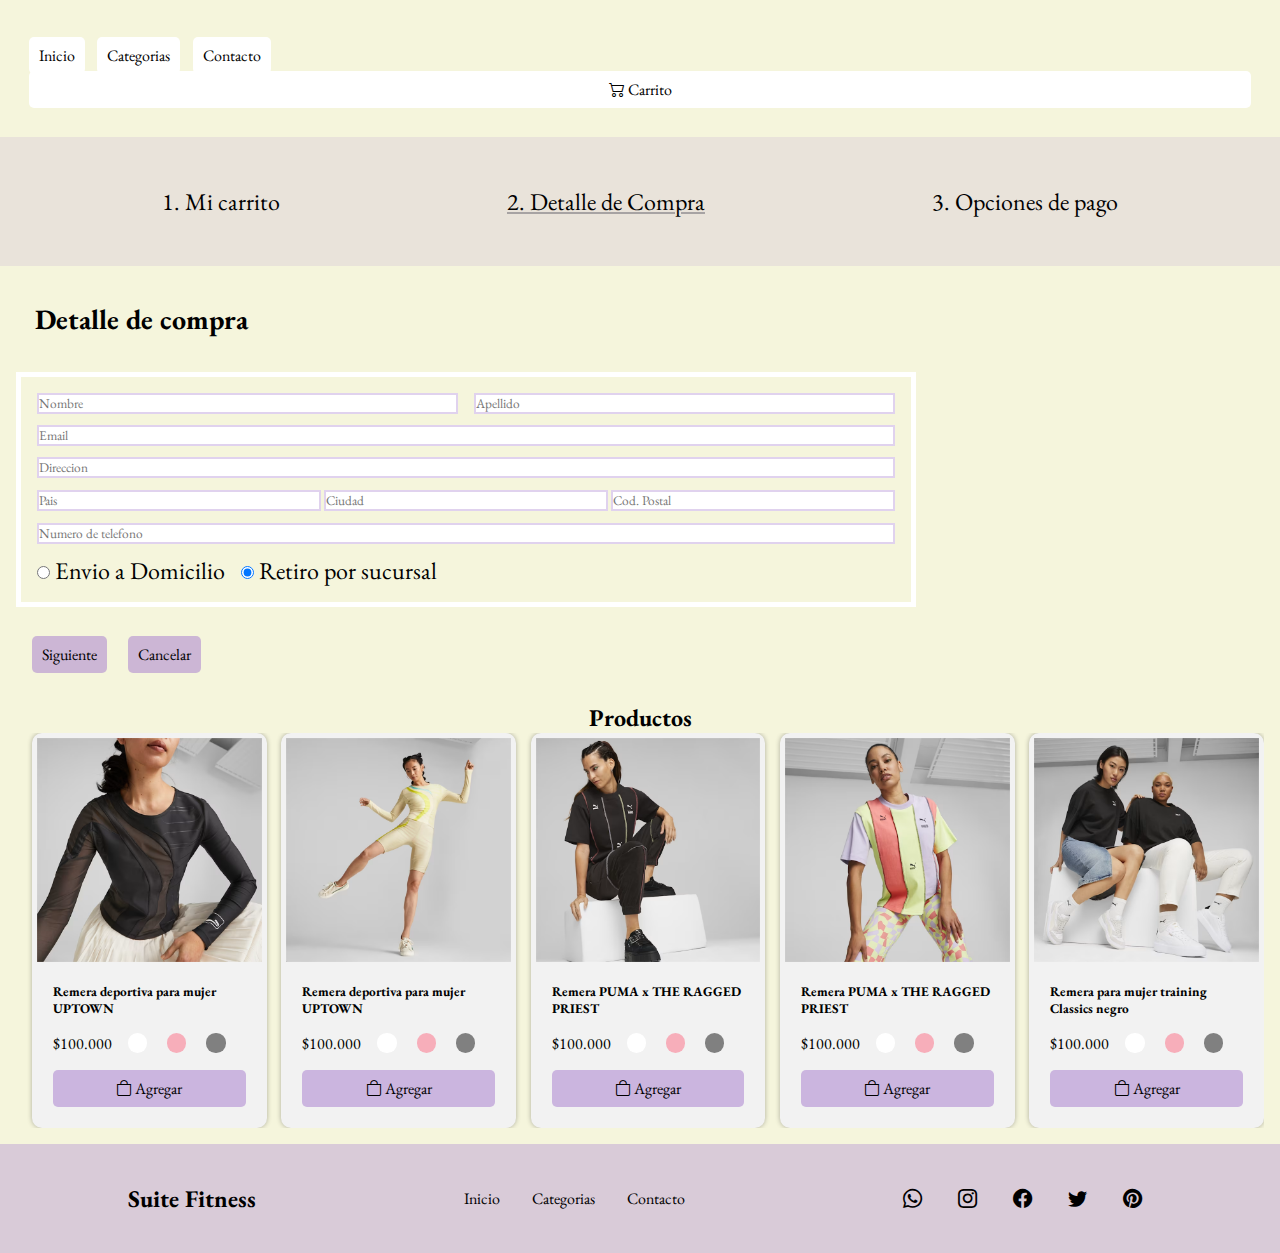
<file: pages/detallecompra.html>
<!DOCTYPE html>
<html lang="en">
<head>
    <meta charset="UTF-8">
    <meta name="viewport" content="width=device-width, initial-scale=1.0">
    <link rel="stylesheet" href="https://cdn.jsdelivr.net/npm/bootstrap-icons@1.11.2/font/bootstrap-icons.min.css">
    <link rel="preconnect" href="https://fonts.googleapis.com">
    <link rel="preconnect" href="https://fonts.gstatic.com" crossorigin>
    <link href="https://fonts.googleapis.com/css2?family=DM+Serif+Display:ital@1&family=EB+Garamond&display=swap" rel="stylesheet">
    <link href="https://cdn.jsdelivr.net/npm/bootstrap@5.3.2/dist/css/bootstrap.min.css" rel="stylesheet" integrity="sha384-T3c6CoIi6uLrA9TneNEoa7RxnatzjcDSCmG1MXxSR1GAsXEV/Dwwykc2MPK8M2HN" crossorigin="anonymous">
    <meta class="description" content="Descubre todos los detalles de tus productos favoritos. Información detallada, imágenes y especificaciones para ayudarte a tomar la mejor decisión de compra. Obtén información completa antes de realizar tu pedido.">
    <link rel="stylesheet" href="../styles/styles.css">    
    <title>Detalle de compra</title>
</head>
<body>
    <header class="navbar navbar-expand-lg bg-body-tertiary navbar-carrito">
        <div class="container-fluid">
            <button class="navbar-toggler" type="button" data-bs-toggle="collapse" data-bs-target="#navbarNavAltMarkup" aria-controls="navbarNavAltMarkup" aria-expanded="false" aria-label="Toggle navigation">
            <span class="navbar-toggler-icon"></span>
            </button>
        <nav class="collapse navbar-collapse" id="navbarNavAltMarkup">
            <div class="navbar-nav">
                <a class="nav-link active button button-header" aria-current="page" href="../index.html">Inicio</a>
                <a class="nav-link button button-header" href="./categorias.html">Categorias</a>
                <a class="nav-link button button-header" href="#footer">Contacto</a>
                <div class="nav-link button-carrito">
                    <i class="bi-cart2"></i>
                    <a href="./carrito.html">Carrito</a>
                </div>
            </div>
        </nav>
        </div>
    </header>
    <main>
        <div class="menu">
            <nav class="menu__carrito">
                <ul>
                    <li class="menu__barra "><a href="./carrito.html">1. Mi carrito</a></li>
                </ul>
                <ul>
                    <li class="menu__barra menu__destacado"><a href="./detallecompra.html">2. Detalle de Compra</a></li>
                </ul>
                <ul>
                    <li class="menu__barra"><a href="./pago.html">3. Opciones de pago</a></li>
                </ul>
            </nav>
        </div>

        <h1 class=" title title-cart">Detalle de compra</h1>

        <section class="detallecompra">
            <div class="detallecompra__nom-ape">
                <input type="text" id="nombre" name="nombre" placeholder="Nombre" required>
                <input type="text" id="apellido" name="apellido" placeholder="Apellido" required>
            </div>
            <input class="detallecompra__email" type="email" id="email" name="email" placeholder="Email" required>
            <input class="detallecompra__lugar" type="text" id="dire" name="dire" placeholder="Direccion" required>
            <div class="detallecompra__dire">
                <input type="text" id="pais" name="pais" placeholder="Pais" required>
                <input type="text" id="ciudad" name="ciudad" placeholder="Ciudad" required>
                <input type="number" id="postal" name="postal" placeholder="Cod. Postal" required>
            </div>
            <div class="detallecompra__phone">
                <input type="text" id="phone" name="phone" placeholder="Numero de telefono" required>
            </div>
            <div class="detallecompra__envio">
                <div class="form-check tarjeta-check ">
                    <input class="form-check-input" type="radio" name="flexRadioDefault" id="flexRadioDefault2"
                        checked>
                    <label class="form-check-label" for="flexRadioDefault2">
                        Envio a Domicilio 
                    </label>
                </div>
                <div class="form-check tarjeta-check ">
                    <input class="form-check-input" type="radio" name="flexRadioDefault" id="flexRadioDefault2"
                        checked>
                    <label class="form-check-label" for="flexRadioDefault2">
                        Retiro por sucursal
                    </label>
                </div>
            </div>
        </section>  
        
        <section class="btn-next">
            <div class="btn-next__sig">
                <a class="button" href="./pago.html">Siguiente</a>
            </div>
            <div class="btn-next__cancelar">
                <a class="button" href="../index.html">Cancelar</a>
            </div>
        </section>

        <section class="product container">

            <h2 class="product__title">Productos</h2>
            
            <div class="product__carrusel">
                
                <article class="product__card">
                    <img src="../img/topnegro2.avif" alt="">
                    <div class="product__info">
                        <h5>Remera deportiva para mujer UPTOWN</h5>
                        <div class="product__precio-color">
                            <p>$100.000</p>
                            <div class="color-options-container">
                                <div class="color-option color1"></div>
                                <div class="color-option color2"></div>
                                <div class="color-option color3"></div>
                            </div>
                        </div>
                        <a class="button button__carrusel" href="./pages/carrito.html"><i class="bi bi-bag"></i>    Agregar</a>
                    </div>
                </article>

                <article class="product__card">
                    <img src="../img/modelo-topveige.avif" alt="">
                    <div class="product__info">
                        <h5>Remera deportiva para mujer UPTOWN</h5>
                        <div class="product__precio-color">
                            <p>$100.000</p>
                            <div class="color-options-container">
                                <div class="color-option color1"></div>
                                <div class="color-option color2"></div>
                                <div class="color-option color3"></div>
                            </div>
                        </div>
                        <a class="button button__carrusel" href="./pages/carrito.html"><i class="bi bi-bag"></i>    Agregar</a>
                    </div>
                </article>

                <article class="product__card">
                    <img src="../img/conjuntonegro2.avif" alt="">
                    <div class="product__info"> 
                        <h5>Remera PUMA x THE RAGGED PRIEST</h5>
                        <div class="product__precio-color">
                            <p>$100.000</p>
                            <div class="color-options-container">
                                <div class="color-option color1"></div>
                                <div class="color-option color2"></div>
                                <div class="color-option color3"></div>
                            </div>
                        </div>
                        <a class="button button__carrusel" href="./pages/carrito.html"><i class="bi bi-bag"></i>    Agregar</a>
                    </div>
                </article>

                <article class="product__card">
                    <img src="../img/remeramulticolor.avif" alt="">
                    <div class="product__info">
                        <h5>Remera PUMA x THE RAGGED PRIEST </h5>
                        <div class="product__precio-color">
                            <p>$100.000</p>
                            <div class="color-options-container">
                                <div class="color-option color1"></div>
                                <div class="color-option color2"></div>
                                <div class="color-option color3"></div>
                            </div>
                        </div>
                        <a class="button button__carrusel" href="./pages/carrito.html"><i class="bi bi-bag"></i>    Agregar</a>
                    </div>
                </article>

                <article class="product__card">
                    <img src="../img/remeramujer.avif" alt="">
                    <div class="product__info">
                        <h5>Remera para mujer training Classics negro</h5>
                        <div class="product__precio-color">
                            <p>$100.000</p>
                            <div class="color-options-container">
                                <div class="color-option color1"></div>
                                <div class="color-option color2"></div>
                                <div class="color-option color3"></div>
                            </div>
                        </div>
                        <a class="button button__carrusel" href="./pages/carrito.html"><i class="bi bi-bag"></i>    Agregar</a>
                    </div>
                </article>

                <article class="product__card">
                    <img src="../img/topcortogris.avif" alt="">
                    <div class="product__info">
                        <h5>Top corto gris con negro DARE TO </h5>
                        <div class="product__precio-color">
                            <p>$100.000</p>
                            <div class="color-options-container">
                                <div class="color-option color1"></div>
                                <div class="color-option color2"></div>
                                <div class="color-option color3"></div>
                            </div>
                        </div>
                        <a class="button button__carrusel" href="./pages/carrito.html"><i class="bi bi-bag"></i>    Agregar</a>
                    </div>
                </article>

                <article class="product__card">
                    <img src="../img/remeracortatirantes.avif" alt="">
                    <div class="product__info">
                        <h5>Remera corta de tirantes RUN ULTRAFORM </h5>
                        <div class="product__precio-color">
                            <p>$100.000</p>
                            <div class="color-options-container">
                                <div class="color-option color1"></div>
                                <div class="color-option color2"></div>
                                <div class="color-option color3"></div>
                            </div>
                        </div>
                        <a class="button button__carrusel" href="./pages/carrito.html"><i class="bi bi-bag"></i>    Agregar</a>
                    </div>
                </article>

                <article class="product__card">
                    <img src="../img/remerablanca.avif" alt="">
                    <div class="product__info">
                        <h5>Remera gráfica blanca PUMA x LIBERTY </h5>
                        <div class="product__precio-color">
                            <p>$100.000</p>
                            <div class="color-options-container">
                                <div class="color-option color1"></div>
                                <div class="color-option color2"></div>
                                <div class="color-option color3"></div>
                            </div>
                        </div>
                        <a class="button button__carrusel" href="./pages/carrito.html"><i class="bi bi-bag"></i>    Agregar</a>
                    </div>
                </article>

                <article class="product__card">
                    <img src="../img/topcortonegro.avif" alt="">
                    <div class="product__info">
                        <h5>Top de training corto Studio Ultrabare</h5>
                        <div class="product__precio-color">
                            <p>$100.000</p>
                            <div class="color-options-container">
                                <div class="color-option color1"></div>
                                <div class="color-option color2"></div>
                                <div class="color-option color3"></div>
                            </div>
                        </div>
                        <a class="button button__carrusel" href="./pages/carrito.html"><i class="bi bi-bag"></i>    Agregar</a>
                    </div>
                </article>

                <article class="product__card">
                    <img src="../img/remerarosa.avif" alt="">
                    <div class="product__info">
                        <h5>Remera gráfica rosa PUMA x LIBERTY</h5>
                        <div class="product__precio-color">
                            <p>$100.000</p>
                            <div class="color-options-container">
                                <div class="color-option color1"></div>
                                <div class="color-option color2"></div>
                                <div class="color-option color3"></div>
                            </div>
                        </div>
                        <a class="button button__carrusel" href="./pages/carrito.html"><i class="bi bi-bag"></i>    Agregar</a>
                    </div>
                </article>
            </div> 
        </section>
    </main>

    <footer class="footer" id="footer">
        <div>
            <h2 class="footer_title">Suite Fitness</h2>
        </div>
        <div class="footer__menu">
            <nav class="footer__menu">
                <ul>
                    <li class="footer__button button"><a href="./index.html">Inicio</a></li>
                    <li class="footer__button button"><a href="./pages/categorias.html">Categorias</a></li>
                    <li class="footer__button button"><a href="#footer">Contacto</a></li>
                </ul>
            </nav>
        </div>
        <div class="footer__contacto">
            <div class="footer__icons">
                <i class="bi bi-whatsapp"></i>
                <i class="bi bi-instagram"></i>
                <i class="bi bi-facebook"></i>
                <i class="bi bi-twitter"></i>
                <i class="bi bi-pinterest"></i>
            </div>
            <!-- <p class="copyright">© 2023 studios. All rights reserved.</p> -->
        </div>
    </footer>
    <script src="https://cdn.jsdelivr.net/npm/bootstrap@5.3.2/dist/js/bootstrap.bundle.min.js" integrity="sha384-C6RzsynM9kWDrMNeT87bh95OGNyZPhcTNXj1NW7RuBCsyN/o0jlpcV8Qyq46cDfL" crossorigin="anonymous"></script>
</body>
</html>
</file>
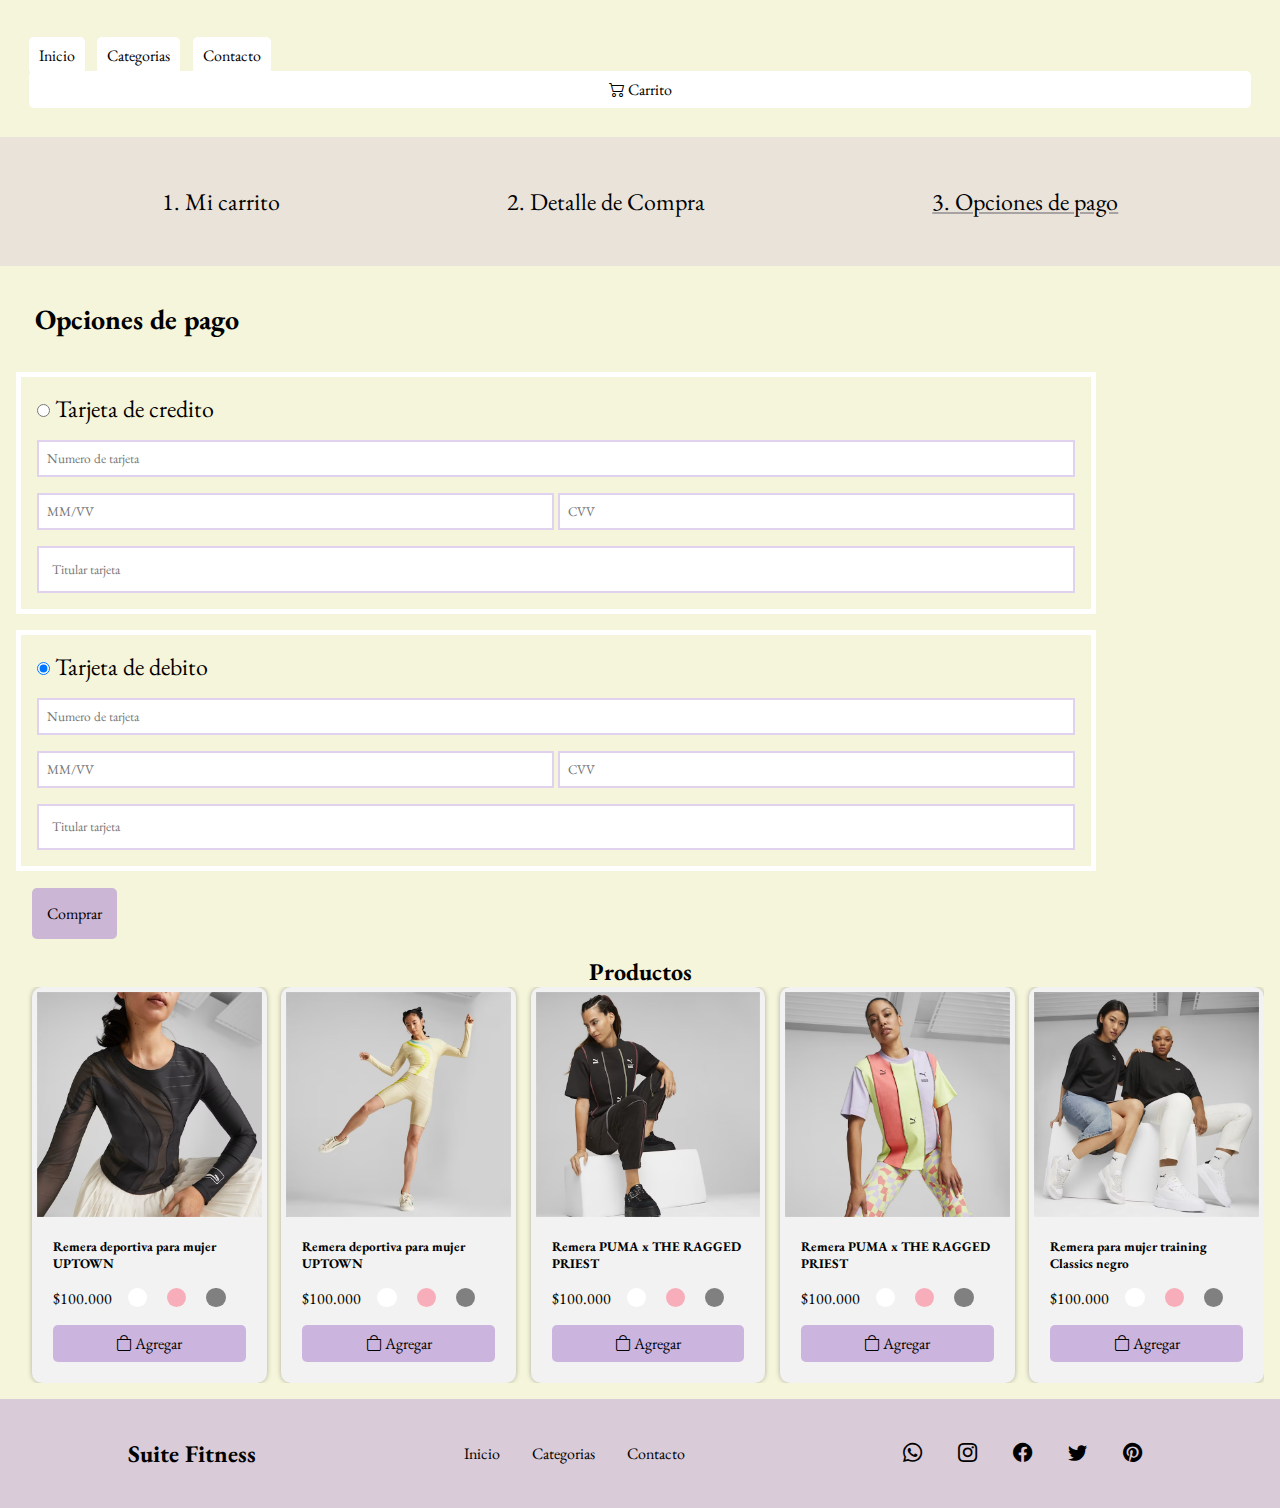
<file: pages/pago.html>
<!DOCTYPE html>
<html lang="en">

<head>
    <meta charset="UTF-8">
    <meta name="viewport" content="width=device-width, initial-scale=1.0">
    <link rel="stylesheet" href="https://cdn.jsdelivr.net/npm/bootstrap-icons@1.11.2/font/bootstrap-icons.min.css">
    <link rel="preconnect" href="https://fonts.googleapis.com">
    <link rel="preconnect" href="https://fonts.gstatic.com" crossorigin>
    <link href="https://fonts.googleapis.com/css2?family=DM+Serif+Display:ital@1&family=EB+Garamond&display=swap"
        rel="stylesheet">
    <link href="https://cdn.jsdelivr.net/npm/bootstrap@5.3.2/dist/css/bootstrap.min.css" rel="stylesheet"
        integrity="sha384-T3c6CoIi6uLrA9TneNEoa7RxnatzjcDSCmG1MXxSR1GAsXEV/Dwwykc2MPK8M2HN" crossorigin="anonymous">
    <meta class="description"
        content="Facilitamos el pago seguro y sin complicaciones. Completa tu compra rápidamente con múltiples opciones de pago. ¡Haz que tu experiencia de compra sea rápida y segura!">
    <link rel="stylesheet" href="../styles/styles.css">
    <title>Opciones de pago</title>
</head>

<body>
    <header class="navbar navbar-expand-lg bg-body-tertiary navbar-carrito">
        <div class="container-fluid">
            <button class="navbar-toggler" type="button" data-bs-toggle="collapse" data-bs-target="#navbarNavAltMarkup" aria-controls="navbarNavAltMarkup" aria-expanded="false" aria-label="Toggle navigation">
            <span class="navbar-toggler-icon"></span>
            </button>
        <nav class="collapse navbar-collapse" id="navbarNavAltMarkup">
            <div class="navbar-nav">
                <a class="nav-link active button button-header" aria-current="page" href="../index.html">Inicio</a>
                <a class="nav-link button button-header" href="./categorias.html">Categorias</a>
                <a class="nav-link button button-header" href="#footer">Contacto</a>
                <div class="nav-link button-carrito">
                    <i class="bi-cart2"></i>
                    <a href="./carrito.html">Carrito</a>
                </div>
            </div>
        </nav>
        </div>
    </header>
    <main>
        <div class="menu">
            <nav class="menu__carrito">
                <ul>
                    <li class="menu__barra"><a href="./carrito.html">1. Mi carrito</a></li>
                </ul>
                <ul>
                    <li class="menu__barra"><a href="./detallecompra.html">2. Detalle de Compra</a></li>
                </ul>
                <ul>
                    <li class="menu__barra menu__destacado"><a href="./pago.html">3. Opciones de pago</a></li>
                </ul>
            </nav>
        </div>
        <h1 class=" title title-cart">Opciones de pago</h1>
        <section class="pago">
            <div class="pago__tarjeta">
                <div class="pago__tarjeta-opcion">
                    <div class="form-check tarjeta-check">
                        <input class="form-check-input" type="radio" name="flexRadioDefault" id="flexRadioDefault1">
                        <label class="form-check-label" for="flexRadioDefault1">
                            Tarjeta de credito
                        </label>
                    </div>
                    <div class="tarjeta-input">
                        <input class="tarjeta-input-destacado" type="number" name="num-tarjeta"
                            placeholder="Numero de tarjeta">
                        <div class="cod-venc">
                            <input type="number" name="ven-tarjeta" placeholder="MM/VV">
                            <input type="number" name="cod-tarjeta" placeholder="CVV">
                        </div>
                    </div>
                    <input class="tarjeta-input-destacado" type="text" name="nom-tarjeta" placeholder="Titular tarjeta">
                </div>

                <div class="pago__tarjeta-opcion">
                    <div class="form-check tarjeta-check">
                        <input class="form-check-input" type="radio" name="flexRadioDefault" id="flexRadioDefault2"
                            checked>
                        <label class="form-check-label" for="flexRadioDefault2">
                            Tarjeta de debito
                        </label>
                    </div>
                    <div class="tarjeta-input">
                        <input class="tarjeta-input-destacado" type="number" name="num-tarjeta"
                            placeholder="Numero de tarjeta">
                        <div class="cod-venc">
                            <input type="number" name="ven-tarjeta" placeholder="MM/VV">
                            <input type="number" name="cod-tarjeta" placeholder="CVV">
                        </div>
                    </div>
                    <input class="tarjeta-input-destacado" type="text" name="nom-tarjeta" placeholder="Titular tarjeta">
                </div>
            </div>
        </section>

        <section class="btn-next">
            <div class="btn-next__sig">
                <a class="button button-comprar" href="">Comprar</a>
            </div>
        </section>

        <section class="product container">

            <h2 class="product__title">Productos</h2>
            
            <div class="product__carrusel">
                
                <article class="product__card">
                    <img src="../img/topnegro2.avif" alt="">
                    <div class="product__info">
                        <h5>Remera deportiva para mujer UPTOWN</h5>
                        <div class="product__precio-color">
                            <p>$100.000</p>
                            <div class="color-options-container">
                                <div class="color-option color1"></div>
                                <div class="color-option color2"></div>
                                <div class="color-option color3"></div>
                            </div>
                        </div>
                        <a class="button button__carrusel" href="./pages/carrito.html"><i class="bi bi-bag"></i>    Agregar</a>
                    </div>
                </article>

                <article class="product__card">
                    <img src="../img/modelo-topveige.avif" alt="">
                    <div class="product__info">
                        <h5>Remera deportiva para mujer UPTOWN</h5>
                        <div class="product__precio-color">
                            <p>$100.000</p>
                            <div class="color-options-container">
                                <div class="color-option color1"></div>
                                <div class="color-option color2"></div>
                                <div class="color-option color3"></div>
                            </div>
                        </div>
                        <a class="button button__carrusel" href="./pages/carrito.html"><i class="bi bi-bag"></i>    Agregar</a>
                    </div>
                </article>

                <article class="product__card">
                    <img src="../img/conjuntonegro2.avif" alt="">
                    <div class="product__info"> 
                        <h5>Remera PUMA x THE RAGGED PRIEST</h5>
                        <div class="product__precio-color">
                            <p>$100.000</p>
                            <div class="color-options-container">
                                <div class="color-option color1"></div>
                                <div class="color-option color2"></div>
                                <div class="color-option color3"></div>
                            </div>
                        </div>
                        <a class="button button__carrusel" href="./pages/carrito.html"><i class="bi bi-bag"></i>    Agregar</a>
                    </div>
                </article>

                <article class="product__card">
                    <img src="../img/remeramulticolor.avif" alt="">
                    <div class="product__info">
                        <h5>Remera PUMA x THE RAGGED PRIEST </h5>
                        <div class="product__precio-color">
                            <p>$100.000</p>
                            <div class="color-options-container">
                                <div class="color-option color1"></div>
                                <div class="color-option color2"></div>
                                <div class="color-option color3"></div>
                            </div>
                        </div>
                        <a class="button button__carrusel" href="./pages/carrito.html"><i class="bi bi-bag"></i>    Agregar</a>
                    </div>
                </article>

                <article class="product__card">
                    <img src="../img/remeramujer.avif" alt="">
                    <div class="product__info">
                        <h5>Remera para mujer training Classics negro</h5>
                        <div class="product__precio-color">
                            <p>$100.000</p>
                            <div class="color-options-container">
                                <div class="color-option color1"></div>
                                <div class="color-option color2"></div>
                                <div class="color-option color3"></div>
                            </div>
                        </div>
                        <a class="button button__carrusel" href="./pages/carrito.html"><i class="bi bi-bag"></i>    Agregar</a>
                    </div>
                </article>

                <article class="product__card">
                    <img src="../img/topcortogris.avif" alt="">
                    <div class="product__info">
                        <h5>Top corto gris con negro DARE TO </h5>
                        <div class="product__precio-color">
                            <p>$100.000</p>
                            <div class="color-options-container">
                                <div class="color-option color1"></div>
                                <div class="color-option color2"></div>
                                <div class="color-option color3"></div>
                            </div>
                        </div>
                        <a class="button button__carrusel" href="./pages/carrito.html"><i class="bi bi-bag"></i>    Agregar</a>
                    </div>
                </article>

                <article class="product__card">
                    <img src="../img/remeracortatirantes.avif" alt="">
                    <div class="product__info">
                        <h5>Remera corta de tirantes RUN ULTRAFORM </h5>
                        <div class="product__precio-color">
                            <p>$100.000</p>
                            <div class="color-options-container">
                                <div class="color-option color1"></div>
                                <div class="color-option color2"></div>
                                <div class="color-option color3"></div>
                            </div>
                        </div>
                        <a class="button button__carrusel" href="./pages/carrito.html"><i class="bi bi-bag"></i>    Agregar</a>
                    </div>
                </article>

                <article class="product__card">
                    <img src="../img/remerablanca.avif" alt="">
                    <div class="product__info">
                        <h5>Remera gráfica blanca PUMA x LIBERTY </h5>
                        <div class="product__precio-color">
                            <p>$100.000</p>
                            <div class="color-options-container">
                                <div class="color-option color1"></div>
                                <div class="color-option color2"></div>
                                <div class="color-option color3"></div>
                            </div>
                        </div>
                        <a class="button button__carrusel" href="./pages/carrito.html"><i class="bi bi-bag"></i>    Agregar</a>
                    </div>
                </article>

                <article class="product__card">
                    <img src="../img/topcortonegro.avif" alt="">
                    <div class="product__info">
                        <h5>Top de training corto Studio Ultrabare</h5>
                        <div class="product__precio-color">
                            <p>$100.000</p>
                            <div class="color-options-container">
                                <div class="color-option color1"></div>
                                <div class="color-option color2"></div>
                                <div class="color-option color3"></div>
                            </div>
                        </div>
                        <a class="button button__carrusel" href="./pages/carrito.html"><i class="bi bi-bag"></i>    Agregar</a>
                    </div>
                </article>

                <article class="product__card">
                    <img src="../img/remerarosa.avif" alt="">
                    <div class="product__info">
                        <h5>Remera gráfica rosa PUMA x LIBERTY</h5>
                        <div class="product__precio-color">
                            <p>$100.000</p>
                            <div class="color-options-container">
                                <div class="color-option color1"></div>
                                <div class="color-option color2"></div>
                                <div class="color-option color3"></div>
                            </div>
                        </div>
                        <a class="button button__carrusel" href="./pages/carrito.html"><i class="bi bi-bag"></i>    Agregar</a>
                    </div>
                </article>
            </div> 
        </section>

    </main>

    <footer class="footer" id="footer">
        <div>
            <h2 class="footer_title">Suite Fitness</h2>
        </div>
        <div class="footer__menu">
            <nav class="footer__menu">
                <ul>
                    <li class="footer__button button"><a href="./index.html">Inicio</a></li>
                    <li class="footer__button button"><a href="./pages/categorias.html">Categorias</a></li>
                    <li class="footer__button button"><a href="#footer">Contacto</a></li>
                </ul>
            </nav>
        </div>
        <div class="footer__contacto">
            <div class="footer__icons">
                <i class="bi bi-whatsapp"></i>
                <i class="bi bi-instagram"></i>
                <i class="bi bi-facebook"></i>
                <i class="bi bi-twitter"></i>
                <i class="bi bi-pinterest"></i>
            </div>
            <!-- <p class="copyright">© 2023 studios. All rights reserved.</p> -->
        </div>
    </footer>
    <script src="https://cdn.jsdelivr.net/npm/bootstrap@5.3.2/dist/js/bootstrap.bundle.min.js"
        integrity="sha384-C6RzsynM9kWDrMNeT87bh95OGNyZPhcTNXj1NW7RuBCsyN/o0jlpcV8Qyq46cDfL"
        crossorigin="anonymous"></script>
</body>

</html>
</file>
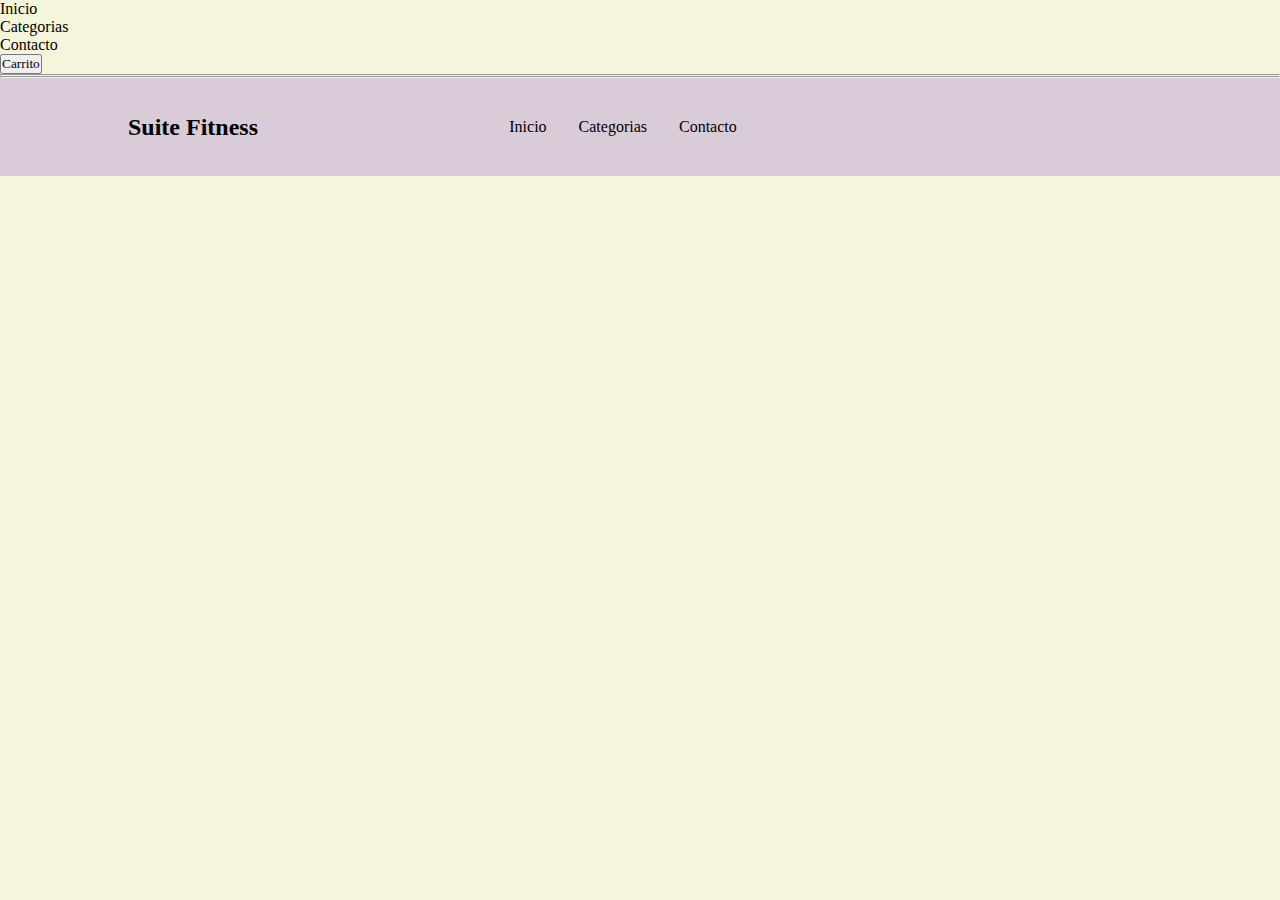
<file: pages/producto.html>
<!DOCTYPE html>
<html lang="en">
<head>
    <meta charset="UTF-8">
    <meta name="viewport" content="width=device-width, initial-scale=1.0">
    <meta class="description" content="Descubre nuestros productos de alta calidad. Detalles técnicos, rendimiento superior y diseño ergonómico. Obtén el conjunto perfecto para llevar tu entrenamiento al siguiente nivel. Encuentra todo lo que necesitas en un solo lugar.">
    <link rel="stylesheet" href="../styles/styles.css">
    <title>Productos</title>
</head>
<body>
    <header>
        <nav>
            <ul>
                <li><a href="../index.html">Inicio</a></li>
                <li><a href="./categorias.html">Categorias</a></li>
                <li><a href="#footer-index">Contacto</a></li>
                <a href="./carrito.html">
                    <button>Carrito</button>
                </a> 
            </ul>
        </nav>
    </header>
<hr>
    <main>
        <section>
            <article>

            </article>
        </section>
    </main>
<hr>
<footer class="footer" id="footer">
    <div>
        <h2 class="footer_title">Suite Fitness</h2>
    </div>
    <div class="footer__menu">
        <nav class="footer__menu">
            <ul>
                <li class="footer__button button"><a href="./index.html">Inicio</a></li>
                <li class="footer__button button"><a href="./pages/categorias.html">Categorias</a></li>
                <li class="footer__button button"><a href="#footer">Contacto</a></li>
            </ul>
        </nav>
    </div>
    <div class="footer__contacto">
        <div class="footer__icons">
            <i class="bi bi-whatsapp"></i>
            <i class="bi bi-instagram"></i>
            <i class="bi bi-facebook"></i>
            <i class="bi bi-twitter"></i>
            <i class="bi bi-pinterest"></i>
        </div>
        <!-- <p class="copyright">© 2023 studios. All rights reserved.</p> -->
    </div>
</footer>
</body>
</body>
</html>
</file>
<file: styles/styles.css>
@charset "UTF-8";
* {
  margin: 0px;
  padding: 0px;
  box-sizing: border-box;
  font-family: "DM Serif Display", serif;
  font-family: "EB Garamond", serif;
}

body {
  background-color: beige;
}

img {
  max-width: 100%;
}

nav ul li {
  list-style: none;
}

a {
  color: black;
  text-decoration: none;
}

/* ---container--- */
.container {
  max-width: 1300px;
  margin: 0 auto;
}

.title {
  text-align: center;
  padding: 0.7rem;
  font-size: 1.75rem;
}

/* ----HEADER INDEX---- */
.navbar {
  z-index: 2;
  position: absolute;
  padding: 0px;
  background-color: transparent !important;
  border: none;
}
.navbar .nav-link {
  margin: 0.3rem;
  color: black;
}
.navbar .container-fluid {
  background-color: rgba(171, 131, 208, 0);
  gap: 1rem;
  padding: 1rem;
}
.navbar .container-fluid .navbar-toggler {
  background-color: transparent !important;
  border: none;
}
.navbar .navbar-nav .nav-link {
  border: none;
}

/* --- header carrito --- */
.navbar-carrito {
  position: relative;
  z-index: 2;
}
.navbar-carrito .container-fluid {
  background-color: transparent !important;
}
@media screen and (min-width: 760px) {
  .navbar-carrito .container-fluid {
    background-color: transparent !important;
    padding: 1.5rem;
  }
}

/* Botones de las tarjetas y generales del sitio */
.button {
  background-color: rgba(171, 131, 208, 0.546);
  padding: 8px 10px;
  border-radius: 5px;
  text-decoration: none;
  text-align: center;
  cursor: pointer;
  /* botones de galeria-2 */
}
.button:hover {
  background-color: white;
  padding: 10px 12px;
}
.button-header {
  background-color: white;
}
.button-header:hover {
  background-color: rgba(171, 131, 208, 0.546);
  padding: 8px 10px;
}
.button__carrusel:hover {
  padding: 8px 10px;
}
.button-carrito {
  background-color: white;
  padding: 8px 10px;
  border-color: rgba(210, 180, 237, 0.769);
  border-radius: 5px;
  font-size: 1rem;
  text-align: center;
}
.button-carrito:hover {
  background-color: rgba(171, 131, 208, 0.546);
}
.button-destacado {
  padding: 10px 20px;
  margin-top: 10px;
  background-color: rgba(117, 114, 117, 0.6);
  z-index: 2;
  position: absolute;
}
.button-destacado:hover {
  background-color: rgba(210, 180, 237, 0.769);
  padding: 15px 25px;
}
.button-comprar {
  padding: 15px 15px;
}

.galeria__button {
  padding: 1rem;
}
.galeria__button:hover {
  background-color: #B3D1E5;
  padding: 20px 25px;
}

.btn-next {
  display: flex;
  flex-direction: row;
  justify-content: start;
  align-items: center;
  padding: 1rem;
  padding-left: 2rem;
}
.btn-next__sig {
  margin-right: 1rem;
}
.btn-next__cancelar {
  padding: 5px 5px;
}

/* --Productos index-- */
.product {
  justify-content: center;
  align-items: center;
  gap: 5rem;
  padding: 1rem;
}
.product__card-flex {
  display: flex;
  flex-direction: column;
  justify-content: center;
}
.product__info {
  padding: 1rem;
  display: flex;
  flex-direction: column;
  gap: 1rem;
}
.product__precio-color {
  display: flex;
  flex-direction: row;
  gap: 1rem;
}
.product__title {
  text-align: center;
}
.product__carrusel {
  display: flex;
  flex-direction: row;
  overflow: auto;
  align-items: center;
  gap: 0.3rem;
  overflow: auto;
  padding-right: 1rem;
  padding-left: 1rem;
}
.product__carrusel .product__card {
  flex-basis: 200px;
  /*valor base */
  flex-shrink: 0;
  /*para que no se achique*/
  margin-right: 10px;
  background-color: #f2f2f2;
  border-radius: 10px;
  padding: 5px;
  box-shadow: 0 0 5px rgba(0, 0, 0, 0.3);
}
.product__carrusel .product__card:hover {
  border-color: rgba(171, 131, 208, 0.363);
  background-color: rgba(171, 131, 208, 0.363);
}
@media screen and (min-width: 760px) {
  .product__card {
    flex-basis: 250px;
    /*valor base */
    flex-shrink: 0;
  }
}

/* Estilos para los botones de navegación */
.navigation-buttons {
  display: flex;
  justify-content: center;
  margin-bottom: 1rem;
}

.nav-button {
  padding: 0.5rem 1rem;
  margin: 0 0.5rem;
  background-color: #007bff;
  color: #fff;
  border: none;
  border-radius: 5px;
  cursor: pointer;
  transition: background-color 0.3s ease;
}
.nav-button:hover {
  background-color: #0056b3;
}

/* ---galeria1 con flex--- */
.galeria {
  display: flex;
  justify-content: center;
  align-items: center;
  flex-direction: column;
}
.galeria h2 {
  margin-top: 1.5rem;
}
.galeria-seccion1 {
  display: flex;
  flex-direction: row;
  padding: 1rem;
  gap: 1rem;
}
.galeria-seccion2 {
  display: flex;
  flex-direction: row;
  padding: 1rem;
  gap: 1rem;
}
@media screen and (min-width: 760px) {
  .galeria-seccion2 {
    padding: 0;
  }
}
.galeria__img {
  display: flex;
  flex-direction: column;
}
.galeria__img img {
  width: 300px;
  height: 350px;
}
@media screen and (min-width: 760px) {
  .galeria__img img {
    width: 350px;
  }
}
@media screen and (min-width: 760px) {
  .galeria__img {
    display: flex;
    flex-direction: row;
    justify-content: center;
    align-items: center;
  }
}

/* ----- Galeria2 ----- */
.galeria-2 {
  display: flex;
  flex-direction: column;
  justify-content: center;
  align-items: center;
  padding: 1.5rem;
  gap: 1rem;
  z-index: 1;
}
.galeria-2 img {
  width: 100%;
  max-width: 100%;
}
.galeria-2 .photo {
  background-position: center;
  background-size: cover;
}
@media screen and (min-width: 760px) {
  .galeria-2 .photo img {
    width: 100%;
    height: 100%;
    object-fit: cover;
  }
}
.galeria-2__photo-destacada {
  display: flex;
  flex-direction: column;
  justify-content: center;
  align-items: center;
  z-index: 1;
}
.galeria-2__photo2 {
  display: flex;
  flex-direction: column;
  justify-content: center;
  align-items: center;
  z-index: 1;
}
.galeria-2__photo3 {
  display: flex;
  flex-direction: column;
  justify-content: center;
  align-items: center;
  z-index: 1;
}
@media screen and (min-width: 760px) {
  .galeria-2 {
    display: grid;
    grid-template-columns: 2fr 1fr;
    grid-template-rows: auto auto;
    grid-gap: 1rem;
    grid-template-areas: "img1 img2" "img1 img3";
  }
  .galeria-2__photo-destacada {
    grid-area: img1;
    display: flex;
    justify-content: center;
    align-items: center;
    width: 100%;
    height: 100%;
  }
  .galeria-2__photo2 {
    grid-area: img2;
    display: flex;
    justify-content: center;
    align-items: center;
  }
  .galeria-2__photo3 {
    grid-area: img3;
    display: flex;
    justify-content: center;
    align-items: center;
  }
}

.title-galeria {
  padding: 0px;
  padding-top: 2rem;
}

.menu {
  background-color: rgba(171, 131, 208, 0.153);
  padding: 3rem;
  gap: 2rem;
}
.menu__carrito {
  display: flex;
  flex-direction: column;
  justify-content: space-around;
}
@media screen and (min-width: 760px) {
  .menu__carrito {
    flex-direction: row;
  }
}
.menu__barra {
  font-size: 1.5rem;
  font-family: "DM Serif Display", serif;
}
.menu__destacado {
  text-decoration: underline;
  color: rgb(167, 163, 163);
}
.menu .title .cart {
  text-align: start;
}

.beneficio {
  background-color: rgba(171, 131, 208, 0.363);
  display: flex;
  flex-direction: column;
  justify-content: space-around;
  align-items: center;
  color: white;
  padding: 1rem;
  gap: 1rem;
  margin-top: 1rem;
}
@media screen and (min-width: 760px) {
  .beneficio {
    flex-direction: row;
  }
}
.beneficio__envio {
  display: flex;
  flex-direction: column;
}
.beneficio__envio .bi-truck {
  text-align: center;
  font-size: 50px;
}
.beneficio__retiro {
  display: flex;
  flex-direction: column;
}
.beneficio__retiro .bi-shop {
  text-align: center;
  font-size: 50px;
}
.beneficio__devolucion {
  display: flex;
  flex-direction: column;
}
.beneficio__devolucion .bi-box {
  text-align: center;
  font-size: 50px;
}
.beneficio-info2 {
  text-align: center;
  color: rgba(255, 255, 255, 0.596);
}

.title-beneficios {
  margin-top: 1rem;
  margin-bottom: 0;
}

/* Estilo para el contenedor de los círculos */
.color-options-container {
  display: flex; /* Utilizar Flexbox */
}

.color-option {
  width: 1.2rem;
  height: 1.2rem;
  border-radius: 50%;
  margin-right: 20px;
  cursor: pointer;
  border: 2px solid transparent;
}

.color-option.color1 {
  background-color: white;
}
.color-option.color1:hover {
  border: solid 2px black;
}

.color-option.color2 {
  background-color: rgb(247, 174, 186);
}
.color-option.color2:hover {
  border: solid 2px black;
}

.color-option.color3 {
  background-color: gray;
}
.color-option.color3:hover {
  border: solid 2px black;
}

.portada {
  background-image: url(../img/portada2.jpg);
  height: 80vh;
  background-position: center;
  background-attachment: fixed;
  background-size: cover;
  display: flex;
  justify-content: center;
  align-items: center;
  /* posicionar por denajo del header */
  z-index: 1;
}
.portada h1 {
  font-size: 2.5rem;
  color: black;
  text-align: center;
  border: 5px solid white;
  padding: 1rem;
}

.nosotros {
  display: flex;
  flex-direction: column;
  justify-content: center;
  gap: 0.5rem;
  align-items: center;
  padding: 1rem;
}
.nosotros p {
  text-align: center;
}
@media screen and (min-width: 760px) {
  .nosotros {
    padding: 10px;
    margin-bottom: 1rem;
  }
  .nosotros p {
    text-align: center;
  }
}

/* --- Carrito --- */
.galeria-carrito {
  /* Resumen Compra */
}
@media screen and (min-width: 760px) {
  .galeria-carrito {
    max-width: 900px;
  }
}
.galeria-carrito .img-container {
  overflow: visible;
}
.galeria-carrito__img img {
  width: 100%;
  max-width: 300px;
  height: auto;
}
@media screen and (min-width: 760px) {
  .galeria-carrito__img img {
    width: 450px;
  }
}
.galeria-carrito__product {
  border: 3px solid white;
  padding: 1rem;
}
@media screen and (min-width: 760px) {
  .galeria-carrito__product {
    display: flex;
    flex-direction: row;
    gap: 2rem;
  }
}
.galeria-carrito__info {
  display: flex;
  flex-direction: column;
  padding: 0.5rem;
  text-align: center;
  gap: 1rem;
  justify-content: center;
  align-items: center;
}
.galeria-carrito__nom-precio-cant {
  display: flex;
  flex-direction: column;
  padding: 0.5rem;
  align-items: center;
}
@media screen and (min-width: 760px) {
  .galeria-carrito__nom-precio-cant {
    display: flex;
    flex-direction: column;
  }
}
.galeria-carrito__precio-cant {
  display: flex;
  flex-direction: row;
  justify-content: center;
  gap: 5rem;
}
.galeria-carrito__title {
  margin-top: 1rem;
}
.galeria-carrito__input {
  border: none;
}
@media screen and (min-width: 760px) {
  .galeria-carrito__img {
    display: flex;
    flex-direction: column;
  }
  .galeria-carrito__resumen-compra {
    max-width: 900px;
  }
}

.resumen-compra {
  display: flex;
  flex-direction: column;
  justify-content: start;
  padding: 1rem;
}
.resumen-compra__cup, .resumen-compra__total, .resumen-compra__env, .resumen-compra__serv, .resumen-compra__sub {
  display: flex;
  flex-direction: row;
  justify-content: space-around;
  align-items: center;
}

.title-cart {
  text-align: start;
  margin: 1.5rem;
}

.carousel-inner {
  width: 100%;
  height: 85vh;
  margin: auto;
  display: flex;
  align-items: center;
  padding: 1rem;
}
.carousel-item {
  width: 100%;
  height: 100%;
}
.carousel-item img {
  width: 100%;
  height: 100%;
  object-fit: contain;
}
.carousel-control-prev-icon, .carousel-control-next-icon {
  background-color: rgba(171, 131, 208, 0.546);
  padding: 1rem;
}

.beneficio-categoria {
  margin-top: 2rem;
}

.portada-categorias {
  background-color: rgba(171, 131, 208, 0.363);
  height: 10vh;
}
@media screen and (min-width: 760px) {
  .portada-categorias {
    height: 15vh;
  }
}

.pago__tarjeta-opcion {
  padding: 1rem;
  margin: 1rem;
  border: solid 5px white;
  max-width: 120vh;
  display: flex;
  flex-direction: column;
}
.pago__tarjeta-opcion input {
  border: solid 2px rgba(171, 131, 208, 0.363);
}
.pago__tarjeta-opcion .tarjeta-input {
  display: flex;
  flex-direction: column;
  gap: 1rem;
}
.pago__tarjeta-opcion .tarjeta-input .cod-venc {
  display: flex;
  flex-direction: row;
  justify-content: space-between;
  gap: 0.3rem;
}
.pago__tarjeta-opcion .tarjeta-input input {
  padding: 0.5rem;
  width: 100%;
}
.pago__tarjeta-opcion .tarjeta-input-destacado {
  width: 100%;
  margin-top: 1rem;
  gap: 1rem;
  padding: 0.8rem;
}

.tarjeta-check {
  font-size: 1.5rem;
}

.detallecompra {
  display: flex;
  flex-direction: column;
  gap: 0.7rem;
  padding: 2rem;
  padding-top: 0px;
  padding: 1rem;
  margin: 1rem;
  border: solid 5px white;
  max-width: 120vh;
}
.detallecompra input {
  border: solid 2px rgba(171, 131, 208, 0.363);
}
.detallecompra__nom-ape {
  display: flex;
  flex-direction: row;
  justify-content: space-between;
  gap: 1rem;
}
.detallecompra__nom-ape input {
  width: 100%;
}
.detallecompra__dire {
  display: flex;
  flex-direction: column;
  width: 100%;
  gap: 0.2rem;
}
.detallecompra__dire input {
  width: 100%;
}
.detallecompra__envio {
  display: flex;
  flex-direction: row;
  gap: 1rem;
}
.detallecompra__envio .form-check:hover {
  background-color: white;
}
.detallecompra__phone input {
  width: 100%;
}
@media screen and (min-width: 760px) {
  .detallecompra {
    max-width: 900px;
  }
  .detallecompra__dire {
    flex-direction: row;
    justify-content: space-between;
    width: 100%;
  }
}

/* ---Footer--- */
.footer {
  background-color: rgba(171, 131, 208, 0.363);
  display: flex;
  flex-direction: column;
  justify-content: space-between;
  align-items: center;
  gap: 2rem;
  color: black;
  padding: 2rem;
  text-align: center;
}
.footer__title {
  text-align: center;
}
.footer__menu {
  gap: 1rem;
  align-items: center;
}
.footer__menu ul {
  list-style-type: none;
  display: flex;
  flex-direction: column;
  gap: 0.75rem;
}
.footer__menu ul li a {
  color: black;
  font-size: 1rem;
}
@media screen and (min-width: 760px) {
  .footer__menu ul {
    flex-direction: row;
  }
}
.footer__contacto {
  display: flex;
  flex-direction: column;
  gap: 1rem;
  align-items: center;
}
@media screen and (min-width: 760px) {
  .footer__contacto {
    align-items: end;
  }
}
.footer__icons {
  display: flex;
  gap: 1rem;
  font-size: 1.2rem;
}
.footer__icons .bi {
  padding: 10px;
}
.footer__icons .bi:hover {
  background-color: white;
  border-radius: 20px;
  padding: 10px;
}
.footer__button {
  background-color: rgba(171, 131, 208, 0);
}
.footer .copyright {
  color: gray;
  font-size: 0.75rem;
}
@media screen and (min-width: 760px) {
  .footer {
    flex-direction: row;
    justify-content: space-between;
    padding: 2rem 8rem;
  }
}

/*# sourceMappingURL=styles.css.map */
</file>
